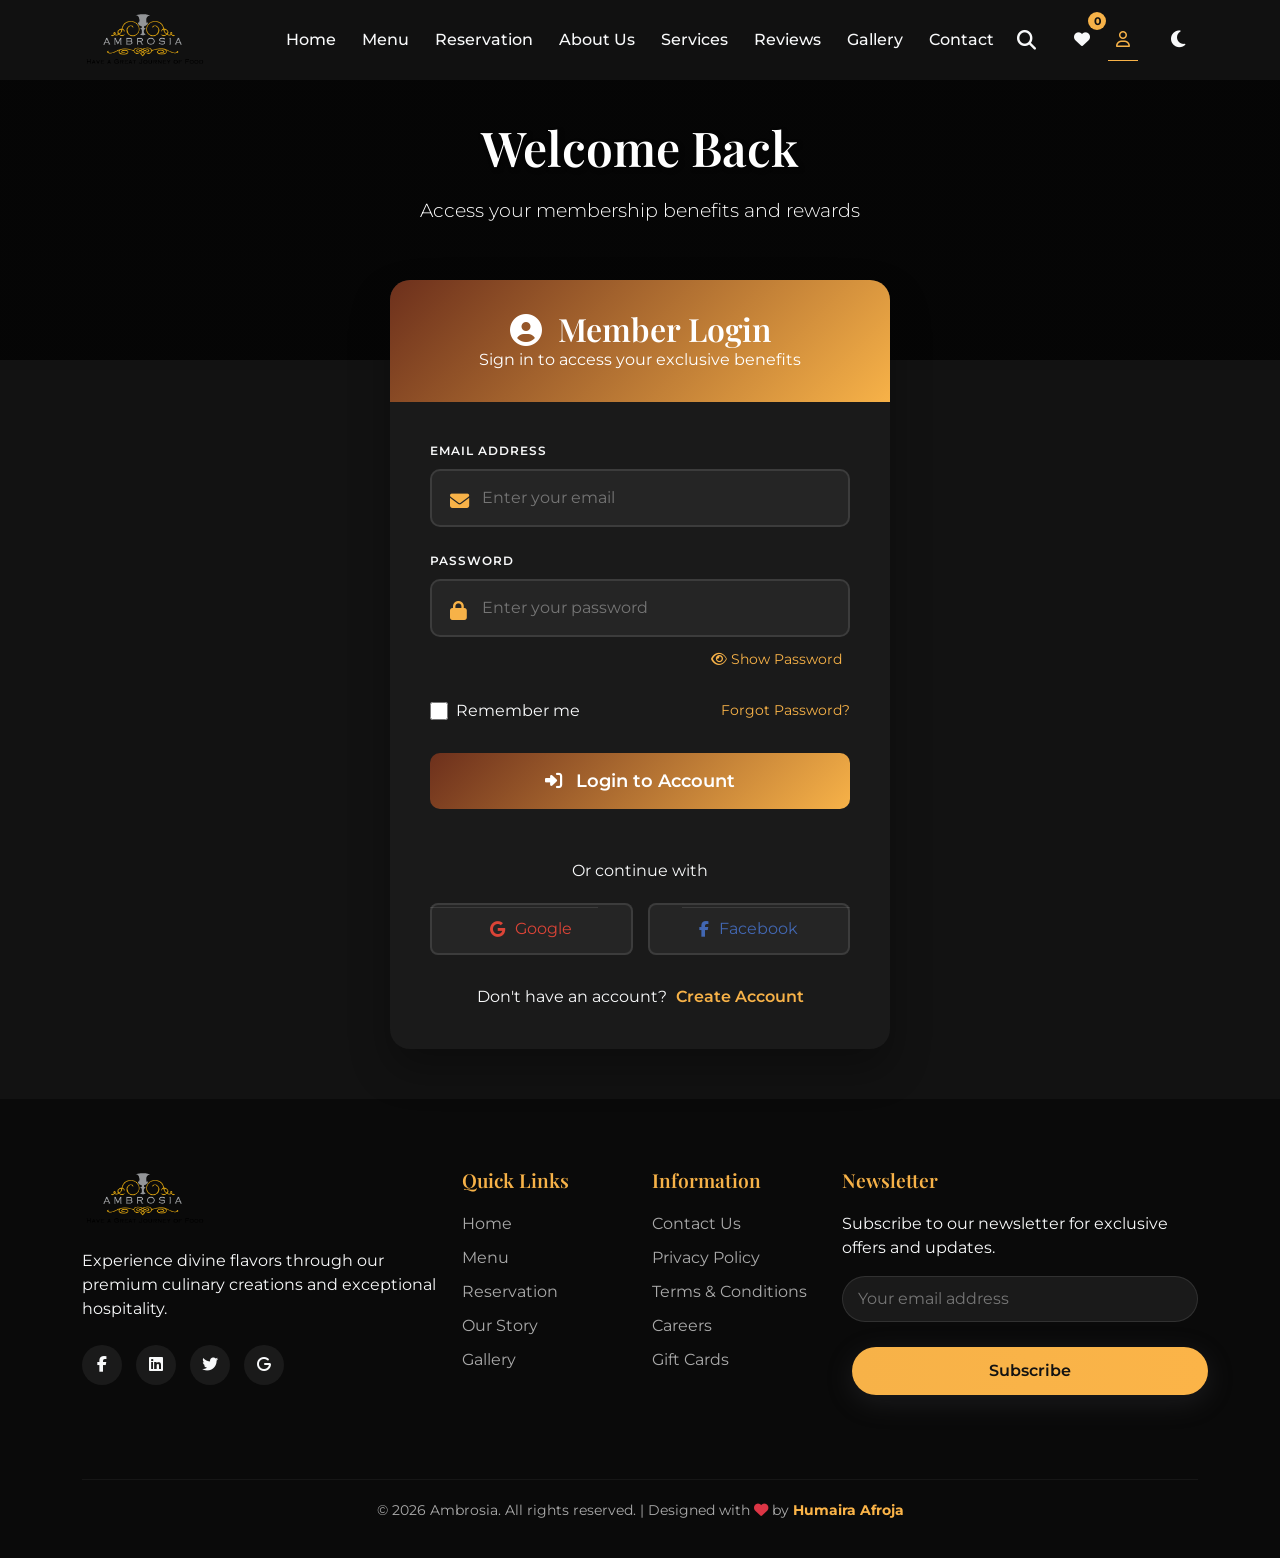
<file: log_in.html>
<!DOCTYPE html>
<html lang="en" data-theme="dark">

<head>
    <meta charset="UTF-8">
    <meta name="viewport" content="width=device-width, initial-scale=1.0">
    <title>Login | Ambrosia Restaurant</title>
    <!-- Bootstrap 5 CSS -->
    <link href="https://cdn.jsdelivr.net/npm/bootstrap@5.3.0-alpha1/dist/css/bootstrap.min.css" rel="stylesheet">
    <!-- Font Awesome -->
    <link rel="stylesheet" href="https://cdnjs.cloudflare.com/ajax/libs/font-awesome/6.4.0/css/all.min.css">
    <!-- Google Fonts -->
    <link
        href="https://fonts.googleapis.com/css2?family=Playfair+Display:wght@400;500;600;700&family=Montserrat:wght@300;400;500;600&display=swap"
        rel="stylesheet">
    <!-- Custom CSS -->
    <link rel="stylesheet" href="Assets/CSS/style.css">
    <link rel="stylesheet" href="Assets/CSS/log_in.css">
    <link rel="stylesheet" href="Assets/CSS/responsive.css">

</head>

<!----------------------------------------------------------------------------------------------------------------->
<!--                                                   HEADER                                                    -->
<header>

    <nav id="main-nav" class="navbar navbar-expand-lg navbar-dark fixed-top">
        <div class="container">
            <a class="navbar-brand" href="index.html">
                <img src="Assets/Images/Logo-white.png" class="logo-light" alt="Ambrosia Restaurant Ltd.">
                <img src="Assets/Images/Logo.png" class="logo-dark" alt="Ambrosia Restaurant Ltd.">
            </a>
            <button class="navbar-toggler" type="button" data-bs-toggle="collapse" data-bs-target="#navbarNav">
                <span class="navbar-toggler-icon"></span>
            </button>
            <div class="collapse navbar-collapse" id="navbarNav">
                <ul class="navbar-nav ms-auto">
                    <li class="nav-item">
                        <a class="nav-link" href="index.html">Home</a>
                    </li>
                    <li class="nav-item">
                        <a class="nav-link" href="menu.html">Menu</a>
                    </li>
                    <li class="nav-item">
                        <a class="nav-link" href="reservation.html">Reservation</a>
                    </li>
                    <li class="nav-item">
                        <a class="nav-link" href="about.html">About Us</a>
                    </li>
                    <li class="nav-item">
                        <a class="nav-link" href="services.html">Services</a>
                    </li>
                    <li class="nav-item">
                        <a class="nav-link" href="reviews.html">Reviews</a>
                    </li>
                    <li class="nav-item">
                        <a class="nav-link" href="gallery.html">Gallery</a>
                    </li>
                    <li class="nav-item">
                        <a class="nav-link" href="contact.html">Contact</a>
                    </li>
                    <!-- Search Icon -->
                    <li class="nav-item d-flex align-items-center">
                        <div class="nav-search-container">
                            <button class="nav-search-btn" id="nav-search-btn">
                                <i class="fas fa-search"></i>
                            </button>
                            <div class="nav-search-box" id="nav-search-box">
                                <input type="text" placeholder="Search menu, dishes..." id="global-search">
                                <button class="search-close"><i class="fas fa-times"></i></button>
                            </div>
                        </div>
                    </li>
                    <!-- Wishlist Icon -->
                    <li class="nav-item d-flex align-items-center">
                        <a href="wishlist.html" class="nav-link wishlist-icon" title="Wishlist">
                            <i class="fas fa-heart"></i>
                            <span class="wishlist-count">0</span>
                        </a>
                    </li>
                    <!-- User Icon -->
                    <li class="nav-item d-flex align-items-center">
                        <a href="log_in.html" class="nav-link active log_in-icon" title="User">
                            <i class="fa-regular fa-user"></i>
                        </a>
                    </li>
                    <!-- Theme Toggle -->
                    <li class="nav-item d-flex align-items-center">
                        <button class="theme-toggle" id="theme-toggle" title="Toggle Theme">
                            <i class="fas fa-moon"></i>
                        </button>
                    </li>
                </ul>
            </div>
        </div>
    </nav>


</header>
<!----------------------------------------------------------------------------------------------------------------->


<!--------------------------------------------------------------------------------------------------------------------------------------------------------------->
<!--           MAIN                 MAIN                 MAIN                 MAIN                 MAIN                 MAIN                 MAIN              -->


<main>


    <!-- Logout Button -->
    <button class="logout-btn" id="logoutBtn">
        <i class="fas fa-sign-out-alt"></i>
    </button>


    <!-- Toast Notification -->
    <div id="toast" class="toast-notification">
        <div class="toast-content">
            <i class="fas fa-check-circle me-2"></i>
            <span id="toast-message">Login successful!</span>
        </div>
    </div>

    <!-- Login Hero Section -->
    <section class="login-hero">
        <div class="login-hero-content">
            <h1>Welcome Back</h1>
            <p class="lead" style="font-size: 1.2rem;">Access your membership benefits and rewards</p>
        </div>
    </section>

    <!-- Login Form (Initial State) -->
    <div class="login-container" id="loginContainer">
        <div class="login-card">
            <div class="login-header">
                <h2><i class="fas fa-user-circle me-2"></i> Member Login</h2>
                <p class="mb-0">Sign in to access your exclusive benefits</p>
            </div>

            <form class="login-form" id="loginForm">
                <div class="form-group">
                    <label class="form-label">Email Address</label>
                    <i class="fas fa-envelope input-icon"></i>
                    <input type="email" class="form-input" id="loginEmail" placeholder="Enter your email" required>
                </div>

                <div class="form-group">
                    <label class="form-label">Password</label>
                    <i class="fas fa-lock input-icon"></i>
                    <input type="password" class="form-input" id="loginPassword" placeholder="Enter your password"
                        required>
                    <div class="text-end mt-2">
                        <button type="button" id="showPassword" class="btn btn-sm"
                            style="background: transparent; border: none; color: var(--secondary);">
                            <i class="far fa-eye"></i> Show Password
                        </button>
                    </div>
                </div>

                <div class="form-options">
                    <div class="remember-me">
                        <input type="checkbox" id="rememberMe">
                        <label for="rememberMe">Remember me</label>
                    </div>
                    <a href="#" class="forgot-password" id="forgotPassword">
                        Forgot Password?
                    </a>
                </div>

                <button type="submit" class="login-btn">
                    <i class="fas fa-sign-in-alt me-2"></i> Login to Account
                </button>

                <div class="social-login">
                    <div class="social-login-text">Or continue with</div>
                    <div class="social-buttons">
                        <button type="button" class="social-btn google" id="googleLogin">
                            <i class="fab fa-google"></i> Google
                        </button>
                        <button type="button" class="social-btn facebook" id="facebookLogin">
                            <i class="fab fa-facebook-f"></i> Facebook
                        </button>
                    </div>
                </div>

                <div class="signup-link">
                    Don't have an account?
                    <a href="sign_up.html" id="signupLink">Create Account</a>
                </div>
            </form>
        </div>
    </div>

    <!-- Dashboard (After Login) -->
    <div class="dashboard" id="dashboard">
        <div class="container">
            <!-- User Welcome Section -->
            <div class="user-welcome" id="userWelcome">
                <div class="user-avatar" id="userAvatar">
                    <i class="fas fa-user"></i>
                </div>
                <h2 id="userName">Welcome Back!</h2>
                <p class="mb-2">Thank you for being a valued member of Ambrosia</p>
                <div class="membership-badge" id="membershipLevel">Gold Member</div>
            </div>

            <!-- Dashboard Tabs -->
            <div class="dashboard-tabs">
                <button class="tab-btn active" data-tab="benefits">
                    <i class="fas fa-gift me-2"></i> My Benefits
                </button>
                <button class="tab-btn" data-tab="rewards">
                    <i class="fas fa-star me-2"></i> Rewards
                </button>
                <button class="tab-btn" data-tab="reservations">
                    <i class="fas fa-calendar-alt me-2"></i> Reservations
                </button>
                <button class="tab-btn" data-tab="profile">
                    <i class="fas fa-user-cog me-2"></i> Profile
                </button>
            </div>

            <!-- Tab Contents -->
            <div class="tab-contents">
                <!-- Benefits Tab -->
                <div class="tab-content active" id="benefits-tab">
                    <h3 class="mb-4">Your Membership Benefits</h3>

                    <div class="row">
                        <div class="col-lg-4 col-md-6 mb-4">
                            <div class="benefit-card">
                                <div class="benefit-icon">
                                    <i class="fas fa-percentage"></i>
                                </div>
                                <h5>Exclusive Discounts</h5>
                                <p>Enjoy 15% off on all food and beverages</p>
                                <small class="text-muted">Valid every day</small>
                            </div>
                        </div>

                        <div class="col-lg-4 col-md-6 mb-4">
                            <div class="benefit-card">
                                <div class="benefit-icon">
                                    <i class="fas fa-crown"></i>
                                </div>
                                <h5>Priority Seating</h5>
                                <p>Get priority access to the best tables</p>
                                <small class="text-muted">Book 24 hours in advance</small>
                            </div>
                        </div>

                        <div class="col-lg-4 col-md-6 mb-4">
                            <div class="benefit-card">
                                <div class="benefit-icon">
                                    <i class="fas fa-wine-glass-alt"></i>
                                </div>
                                <h5>Complimentary Wine</h5>
                                <p>Free house wine with dinner for two</p>
                                <small class="text-muted">Once per month</small>
                            </div>
                        </div>

                        <div class="col-lg-4 col-md-6 mb-4">
                            <div class="benefit-card">
                                <div class="benefit-icon">
                                    <i class="fas fa-birthday-cake"></i>
                                </div>
                                <h5>Birthday Special</h5>
                                <p>Free dessert on your birthday month</p>
                                <small class="text-muted">With valid ID</small>
                            </div>
                        </div>

                        <div class="col-lg-4 col-md-6 mb-4">
                            <div class="benefit-card">
                                <div class="benefit-icon">
                                    <i class="fas fa-clock"></i>
                                </div>
                                <h5>Early Access</h5>
                                <p>Access to new menu items before launch</p>
                                <small class="text-muted">Exclusive tastings</small>
                            </div>
                        </div>

                        <div class="col-lg-4 col-md-6 mb-4">
                            <div class="benefit-card">
                                <div class="benefit-icon">
                                    <i class="fas fa-gift"></i>
                                </div>
                                <h5>Special Gifts</h5>
                                <p>Annual anniversary gift from the chef</p>
                                <small class="text-muted">Personalized surprises</small>
                            </div>
                        </div>
                    </div>
                </div>

                <!-- Rewards Tab -->
                <div class="tab-content" id="rewards-tab">
                    <h3 class="mb-4">Your Rewards & Points</h3>

                    <div class="points-container">
                        <h4>Your Points Balance</h4>
                        <div class="points-display" id="pointsBalance">1,250</div>
                        <p>Points earned: <strong>1,250</strong> | Points to next reward: <strong>750</strong></p>

                        <div class="progress-bar-container">
                            <div class="progress-bar" style="width: 62.5%"></div>
                        </div>

                        <p class="mb-0">You're 62.5% towards your next reward!</p>
                    </div>

                    <h4 class="mt-5 mb-4">Available Rewards</h4>
                    <div class="row">
                        <div class="col-md-4 mb-4">
                            <div class="benefit-card">
                                <div class="benefit-icon">
                                    <i class="fas fa-utensils"></i>
                                </div>
                                <h5>Free Appetizer</h5>
                                <p>Redeem 500 points for any starter</p>
                                <button class="btn btn-primary-custom btn-sm mt-2">Redeem</button>
                            </div>
                        </div>

                        <div class="col-md-4 mb-4">
                            <div class="benefit-card">
                                <div class="benefit-icon">
                                    <i class="fas fa-glass-cheers"></i>
                                </div>
                                <h5>Drink Voucher</h5>
                                <p>750 points for signature cocktail</p>
                                <button class="btn btn-primary-custom btn-sm mt-2">Redeem</button>
                            </div>
                        </div>

                        <div class="col-md-4 mb-4">
                            <div class="benefit-card">
                                <div class="benefit-icon">
                                    <i class="fas fa-dinner"></i>
                                </div>
                                <h5>Main Course</h5>
                                <p>1,500 points for any main dish</p>
                                <button class="btn btn-primary-custom btn-sm mt-2">Redeem</button>
                            </div>
                        </div>
                    </div>
                </div>

                <!-- Reservations Tab -->
                <div class="tab-content" id="reservations-tab">
                    <h3 class="mb-4">Your Reservations</h3>

                    <div class="mb-4">
                        <button class="btn btn-primary-custom" id="newReservationBtn">
                            <i class="fas fa-plus me-2"></i> New Reservation
                        </button>
                    </div>

                    <div class="reservation-item">
                        <div class="d-flex justify-content-between align-items-start">
                            <div>
                                <h5>Family Dinner</h5>
                                <p class="mb-1"><i class="fas fa-calendar me-2"></i> December 15, 2024</p>
                                <p class="mb-1"><i class="fas fa-clock me-2"></i> 7:30 PM</p>
                                <p class="mb-0"><i class="fas fa-users me-2"></i> 4 guests</p>
                            </div>
                            <div>
                                <span class="reservation-status status-confirmed">Confirmed</span>
                                <div class="mt-2">
                                    <button class="btn btn-sm btn-secondary-custom me-2">Modify</button>
                                    <button class="btn btn-sm btn-danger">Cancel</button>
                                </div>
                            </div>
                        </div>
                    </div>

                    <div class="reservation-item">
                        <div class="d-flex justify-content-between align-items-start">
                            <div>
                                <h5>Birthday Celebration</h5>
                                <p class="mb-1"><i class="fas fa-calendar me-2"></i> December 28, 2024</p>
                                <p class="mb-1"><i class="fas fa-clock me-2"></i> 8:00 PM</p>
                                <p class="mb-0"><i class="fas fa-users me-2"></i> 6 guests</p>
                            </div>
                            <div>
                                <span class="reservation-status status-pending">Pending</span>
                                <div class="mt-2">
                                    <button class="btn btn-sm btn-secondary-custom me-2">Modify</button>
                                    <button class="btn btn-sm btn-danger">Cancel</button>
                                </div>
                            </div>
                        </div>
                    </div>

                    <div class="reservation-item">
                        <div class="d-flex justify-content-between align-items-start">
                            <div>
                                <h5>Business Meeting</h5>
                                <p class="mb-1"><i class="fas fa-calendar me-2"></i> November 20, 2024</p>
                                <p class="mb-1"><i class="fas fa-clock me-2"></i> 6:00 PM</p>
                                <p class="mb-0"><i class="fas fa-users me-2"></i> 3 guests</p>
                            </div>
                            <div>
                                <span class="reservation-status status-cancelled">Cancelled</span>
                            </div>
                        </div>
                    </div>
                </div>

                <!-- Profile Tab -->
                <div class="tab-content" id="profile-tab">
                    <h3 class="mb-4">Your Profile</h3>

                    <div class="row">
                        <div class="col-lg-6 mb-4">
                            <div class="benefit-card">
                                <h5 class="mb-3">Personal Information</h5>
                                <div class="mb-3">
                                    <label class="form-label">Full Name</label>
                                    <input type="text" class="form-input" value="John Doe" id="profileName">
                                </div>
                                <div class="mb-3">
                                    <label class="form-label">Email Address</label>
                                    <input type="email" class="form-input" value="john@example.com" id="profileEmail">
                                </div>
                                <div class="mb-3">
                                    <label class="form-label">Phone Number</label>
                                    <input type="tel" class="form-input" value="+880 1234 567890" id="profilePhone">
                                </div>
                                <button class="btn btn-primary-custom" id="updateProfileBtn">
                                    <i class="fas fa-save me-2"></i> Update Profile
                                </button>
                            </div>
                        </div>

                        <div class="col-lg-6 mb-4">
                            <div class="benefit-card">
                                <h5 class="mb-3">Account Settings</h5>
                                <div class="mb-3">
                                    <label class="form-label">Change Password</label>
                                    <input type="password" class="form-input" placeholder="Current password">
                                </div>
                                <div class="mb-3">
                                    <input type="password" class="form-input" placeholder="New password">
                                </div>
                                <div class="mb-3">
                                    <input type="password" class="form-input" placeholder="Confirm new password">
                                </div>
                                <button class="btn btn-secondary-custom">
                                    <i class="fas fa-key me-2"></i> Change Password
                                </button>
                            </div>

                            <div class="benefit-card mt-4">
                                <h5 class="mb-3">Membership Details</h5>
                                <p><strong>Member Since:</strong> January 15, 2023</p>
                                <p><strong>Membership Tier:</strong> Gold</p>
                                <p><strong>Next Tier:</strong> Platinum (2,000 points needed)</p>
                                <button class="btn btn-primary-custom mt-2" id="upgradeMembershipBtn">
                                    <i class="fas fa-crown me-2"></i> Upgrade to Platinum
                                </button>
                            </div>
                        </div>
                    </div>
                </div>
            </div>
        </div>
    </div>

    <!-- Forgot Password Modal -->
    <div class="modal fade" id="forgotPasswordModal" tabindex="-1">
        <div class="modal-dialog modal-dialog-centered">
            <div class="modal-content">
                <div class="modal-header border-0">
                    <h5 class="modal-title">Reset Password</h5>
                    <button type="button" class="btn-close" data-bs-dismiss="modal"></button>
                </div>
                <div class="modal-body">
                    <p>Enter your email address and we'll send you a link to reset your password.</p>
                    <div class="form-group mt-3">
                        <label class="form-label">Email Address</label>
                        <input type="email" class="form-input" id="resetEmail" placeholder="Enter your email"
                            style="padding-left: 20px;">
                    </div>
                </div>
                <div class="modal-footer border-0">
                    <button type="button" class="btn btn-secondary-custom" data-bs-dismiss="modal">Cancel</button>
                    <button type="button" class="btn btn-primary-custom" id="sendResetLink">
                        <i class="fas fa-paper-plane me-2"></i> Send Reset Link
                    </button>
                </div>
            </div>
        </div>
    </div>

</main>


<!--------------------------------------------------------------------------------------------------------------------------------------------------------------->


<!---------------------------------------------------------------------------------------------------------------->
<!--                                                  FOOTER                                                    -->
<footer class="footer">

    <div class="container">
        <div class="row">
            <div class="col-lg-4 mb-4">
                <div class="footer-logo">
                    <a href="index.html">
                        <img src="Assets/Images/Logo-white.png" class="logo-light" alt="Ambrosia Restaurant Ltd.">
                        <img src="Assets/Images/Logo.png" class="logo-dark" alt="Ambrosia Restaurant Ltd.">
                    </a>
                </div>
                <p class="mb-4">Experience divine flavors through our premium culinary creations and exceptional
                    hospitality.</p>
                <div class="social-icons">
                    <a href="https://www.facebook.com/ambrosiactgbd"><i class="fab fa-facebook-f"></i></a>
                    <a href="#"><i class="fab fa-linkedin"></i></a>
                    <a href="#"><i class="fab fa-twitter"></i></a>
                    <a href="#"><i class="fa-solid fa-g"></i></i></a>
                </div>
            </div>

            <div class="col-lg-2 col-md-6 mb-4">
                <div class="footer-links">
                    <h5>Quick Links</h5>
                    <ul>
                        <li><a href="#hero">Home</a></li>
                        <li><a href="#menu">Menu</a></li>
                        <li><a href="#reservation">Reservation</a></li>
                        <li><a href="#about">Our Story</a></li>
                        <li><a href="#gallery">Gallery</a></li>
                    </ul>
                </div>
            </div>

            <div class="col-lg-2 col-md-6 mb-4">
                <div class="footer-links">
                    <h5>Information</h5>
                    <ul>
                        <li><a href="contact.html">Contact Us</a></li>
                        <li><a href="privacy-policy.html">Privacy Policy</a></li>
                        <li><a href="terms-conditions.html">Terms & Conditions</a></li>
                        <li><a href="careers.html">Careers</a></li>
                        <li><a href="quote.html">Gift Cards</a></li>
                    </ul>
                </div>
            </div>

            <div class="col-lg-4 mb-4">
                <div class="footer-links">
                    <h5>Newsletter</h5>
                    <p class="mb-3">Subscribe to our newsletter for exclusive offers and updates.</p>
                    <div class="newsletter">
                        <input type="email" placeholder="Your email address">
                        <button class="btn btn-primary-custom w-100">Subscribe</button>
                    </div>
                </div>
            </div>
        </div>

        <div class="copyright">
            <p>&copy; 2026 Ambrosia. All rights reserved. | Designed with <i class="fas fa-heart text-danger"></i>
                by <a target="_blank" href="https://www.linkedin.com/in/humairaafroja/">Humaira Afroja</a></p>
        </div>
    </div>

</footer>
<!---------------------------------------------------------------------------------------------------------------->


<!-- Bootstrap & jQuery JS -->
<script src="https://code.jquery.com/jquery-3.6.0.min.js"></script>
<script src="https://cdn.jsdelivr.net/npm/bootstrap@5.3.0-alpha1/dist/js/bootstrap.bundle.min.js"></script>
<!-- Custom JS -->
<script src="Assets/JS/common.js"></script>
<script src="Assets/JS/main.js"></script>
<script src="Assets/JS/log_in.js"></script>
</body>

</html>
</file>
<file: Assets/CSS/style.css>
/**************************
 * COMMON CSS STARTS HERE *
 **************************/

:root {
    --primary: #6D301C;
    --secondary: #F7B248;
    --accent: #fbb448;
    --dark: #121212;
    --dark-light: #1a1a1a;
    --light: #f8f9fa;
    --gray: #6c757d;
    --white: #ffffff;
    --light-bg: #f9f9f9;
    --light-card: #ffffff;
    --light-text: #333333;
    --light-border: #e0e0e0;
    /* Dark Mode Colors (Default) */
    --text-dark: #333333;
    --text-light: #f8f9fa;
    --gray-light: #e9ecef;
    --border-dark: rgba(255, 255, 255, 0.1);
    --border-light: rgba(0, 0, 0, 0.1);
    --shadow-dark: rgba(0, 0, 0, 0.3);
    --shadow-light: rgba(0, 0, 0, 0.1);
    --card-bg-dark: rgba(255, 255, 255, 0.05);
    --card-bg-light: rgba(0, 0, 0, 0.05);
}

/* Light Mode Colors */
body.light-mode {
    --dark: #ffffff;
    --dark-light: #f8f9fa;
    --light: #121212;
    --primary: #6D301C;
    --secondary: #F7B248;
    --accent: #fbb448;
    --text-dark: #f8f9fa;
    --text-light: #333333;
    --gray: #adb5bd;
    --gray-light: #495057;
    --border-dark: rgba(0, 0, 0, 0.1);
    --border-light: rgba(0, 0, 0, 0.2);
    --shadow-dark: rgba(0, 0, 0, 0.1);
    --shadow-light: rgba(0, 0, 0, 0.05);
    --card-bg-dark: rgba(0, 0, 0, 0.05);
    --card-bg-light: rgba(0, 0, 0, 0.02);
}

* {
    margin: 0;
    padding: 0;
    box-sizing: border-box;
}

body {
    font-family: 'Montserrat', sans-serif;
    background-color: var(--dark);
    color: var(--light);
    overflow-x: hidden;
    transition: background-color 0.3s ease, color 0.3s ease;
}

body.light-mode {
    background-color: var(--white);
    color: var(--light-text);
}

h1,
h2,
h3,
h4,
h5,
h6,
span,
address,
ul,
li,
a {
    margin: 0;
    padding: 0;
    box-sizing: border-box;
}

h1,
h2,
h3,
h4,
h5,
h6 {
    font-family: 'Playfair Display', serif;
    font-weight: 600;
}

ul,
li {
    list-style: none;
}

a {
    text-decoration: none;
}

body.light-mode h1,
body.light-mode h2,
body.light-mode h3,
body.light-mode h4,
body.light-mode h5,
body.light-mode h6 {
    color: var(--accent);
}



/* Custom Cursor */
.cursor-dot {
    width: 8px;
    height: 8px;
    background-color: var(--secondary);
    border-radius: 50%;
    position: fixed;
    pointer-events: none;
    z-index: 9999;
    transform: translate(-50%, -50%);
    transition: width 0.2s, height 0.2s;
}

.cursor-outline {
    width: 40px;
    height: 40px;
    border: 2px solid var(--secondary);
    border-radius: 50%;
    position: fixed;
    pointer-events: none;
    z-index: 9998;
    transform: translate(-50%, -50%);
    transition: all 0.2s ease-out;
}

/* Buttons */
.btn-primary-custom {
    background: linear-gradient(to right, var(--secondary), var(--accent));
    border: none;
    color: var(--dark);
    padding: 12px 30px;
    border-radius: 30px;
    font-weight: 600;
    transition: all 0.3s;
    margin: 10px;
    cursor: none;
    box-shadow: rgba(100, 100, 111, 0.2) 0px 7px 29px 0px;
}

.btn-primary-custom:hover {
    background: linear-gradient(to right, var(--accent), var(--primary));
    transform: translateY(-3px);
    box-shadow: 0 10px 20px rgba(0, 0, 0, 0.3);
    color: white;
    transform: translateY(-5px);
    transition: 0.33s;
}

.btn-secondary-custom {
    background: transparent;
    border: 2px solid var(--secondary);
    color: var(--secondary);
    padding: 10px 28px;
    border-radius: 30px;
    font-weight: 600;
    transition: all 0.3s;
    margin: 10px;
    cursor: none;
}

.btn-secondary-custom:hover {
    background: var(--primary);
    color: white;
    transform: translateY(-5px);
    transition: 0.33s;
}



/* Preloader */
#preloader {
    position: fixed;
    top: 0;
    left: 0;
    width: 100%;
    height: 100%;
    background-color: var(--dark);
    display: flex;
    justify-content: center;
    align-items: center;
    z-index: 10000;
    transition: opacity 0.5s, visibility 0.5s;
}

body.light-mode #preloader {
    background-color: var(--white);
}

#preloader.hidden {
    opacity: 0;
    visibility: hidden;
}

.loader {
    width: 60px;
    height: 60px;
    border: 4px solid rgba(247, 180, 72, 0.3);
    border-top: 4px solid var(--secondary);
    border-radius: 50%;
    animation: spin 1s linear infinite;
}

@keyframes spin {
    0% {
        transform: rotate(0deg);
    }

    100% {
        transform: rotate(360deg);
    }
}



/* Custom Scrollbar */
::-webkit-scrollbar {
    width: 10px;
}

::-webkit-scrollbar-track {
    background: var(--dark-light);
}

body.light-mode ::-webkit-scrollbar-track {
    background: #f1f1f1;
}

::-webkit-scrollbar-thumb {
    background: linear-gradient(to bottom, var(--primary), var(--secondary));
    border-radius: 5px;
}

::-webkit-scrollbar-thumb:hover {
    background: linear-gradient(to bottom, var(--secondary), var(--primary));
}



/* Progress Bar */
#scroll-progress {
    position: fixed;
    top: 0;
    left: 0;
    width: 0%;
    height: 4px;
    background: linear-gradient(to right, var(--primary), var(--secondary), var(--accent));
    z-index: 10000;
    transition: width 0.1s;
}


/* Theme Toggle Button */
.theme-toggle {
    background: transparent;
    border: none;
    color: var(--light);
    font-size: 1.2rem;
    cursor: pointer;
    transition: all 0.3s;
    margin-left: 15px;
    display: flex;
    align-items: center;
    justify-content: center;
    height: 40px;
    width: 40px;
    border-radius: 50%;
}

.theme-toggle:hover {
    background-color: rgba(255, 255, 255, 0.1);
    color: var(--secondary);
    transform: rotate(30deg);
}

body.light-mode .theme-toggle {
    color: var(--light-text);
}



/* Floating Reserve Now Button */
#floating-reserve {
    position: fixed;
    bottom: 100px;
    right: 30px;
    background: linear-gradient(135deg, var(--primary), var(--secondary));
    color: white;
    border: none;
    border-radius: 30px;
    padding: 12px 25px;
    font-weight: 600;
    box-shadow: 0 5px 15px rgba(0, 0, 0, 0.3);
    z-index: 999;
    display: flex;
    align-items: center;
    cursor: none;
    transition: all 0.3s;
}

#floating-reserve:hover {
    transform: translateY(-5px);
    box-shadow: 0 10px 20px rgba(0, 0, 0, 0.4);
}



/* Toast Notification */
.toast-notification {
    position: fixed;
    top: 100px;
    right: 20px;
    background: var(--dark-light);
    color: var(--light);
    padding: 15px 20px;
    border-radius: 8px;
    box-shadow: 0 5px 15px rgba(0, 0, 0, 0.3);
    z-index: 10000;
    display: none;
    max-width: 300px;
    border-left: 4px solid var(--secondary);
    transform: translateX(400px);
    transition: transform 0.5s;
}

body.light-mode .toast-notification {
    background: var(--white);
    color: var(--light-text);
    box-shadow: 0 5px 15px rgba(0, 0, 0, 0.1);
    border: 1px solid var(--light-border);
}

.toast-notification.show {
    display: block;
    transform: translateX(0);
}

.toast-notification.success {
    border-left-color: #28a745;
}

.toast-notification.error {
    border-left-color: #dc3545;
}



/* Scroll to top button  */
#scroll-top {
    position: fixed;
    bottom: 30px;
    right: 30px;
    width: 50px;
    height: 50px;
    background-color: var(--secondary);
    color: var(--dark);
    border-radius: 50%;
    display: flex;
    align-items: center;
    justify-content: center;
    font-size: 1.5rem;
    cursor: none;
    opacity: 0;
    visibility: hidden;
    transition: all 0.3s;
    z-index: 999;
}

#scroll-top.active {
    opacity: 1;
    visibility: visible;
}

#scroll-top:hover {
    background-color: var(--accent);
    transform: translateY(-5px);
}



/* Floating WhatsApp button */
#whatsapp-float {
    position: fixed;
    bottom: 30px;
    left: 30px;
    width: 60px;
    height: 60px;
    background-color: #25D366;
    color: white;
    border-radius: 50%;
    display: flex;
    align-items: center;
    justify-content: center;
    font-size: 1.8rem;
    cursor: none;
    z-index: 999;
    box-shadow: 0 5px 15px rgba(0, 0, 0, 0.3);
    transition: all 0.3s;
}

#whatsapp-float:hover {
    transform: scale(1.1);
}


/* Navbar Search */
.nav-search-container {
    position: relative;
    margin-right: 15px;
}

.nav-search-btn {
    background: transparent;
    border: none;
    color: var(--light);
    font-size: 1.2rem;
    cursor: none;
    padding: 5px 10px;
}

body.light-mode .nav-search-btn {
    color: var(--light-text);
}

.nav-search-box {
    position: absolute;
    top: 100%;
    right: 0;
    width: 300px;
    background: var(--dark-light);
    border-radius: 8px;
    padding: 15px;
    box-shadow: 0 10px 30px rgba(0, 0, 0, 0.3);
    display: none;
    z-index: 1000;
}

.nav-search-box.show {
    display: block;
    animation: slideDown 0.3s ease;
}

@keyframes slideDown {
    from {
        opacity: 0;
        transform: translateY(-10px);
    }

    to {
        opacity: 1;
        transform: translateY(0);
    }
}

.nav-search-box input {
    width: 100%;
    padding: 10px 15px;
    border-radius: 5px;
    border: 1px solid rgba(255, 255, 255, 0.2);
    background: rgba(255, 255, 255, 0.1);
    color: var(--light);
    font-size: 0.9rem;
}

body.light-mode .nav-search-box input {
    border: 1ps solid var(--dark-light);
}

.search-close {
    position: absolute;
    top: 0;
    right: 3px;
    background-color: transparent;
    border: none;
    color: var(--light);
}



/* Wishlist Icon */
.wishlist-icon {
    position: relative;
    margin-right: 15px;
}

.wishlist-count {
    position: absolute;
    top: -8px;
    right: -8px;
    background: var(--secondary);
    color: var(--dark);
    font-size: 0.7rem;
    width: 18px;
    height: 18px;
    border-radius: 50%;
    display: flex;
    align-items: center;
    justify-content: center;
    font-weight: bold;
}



/* Sticky Navigation */
#main-nav {
    background-color: rgba(18, 18, 18, 0.95);
    backdrop-filter: blur(10px);
    transition: all 0.3s ease;
    z-index: 1000;
    padding: 5px 0;
}

body.light-mode #main-nav {
    background-color: rgba(255, 255, 255, 0.95);
    box-shadow: 0 2px 10px rgba(0, 0, 0, 0.1);
}

#main-nav.scrolled {
    padding-top: 10px;
    padding-bottom: 10px;
    box-shadow: 0 5px 20px rgba(0, 0, 0, 0.3);
}

body.light-mode #main-nav.scrolled {
    box-shadow: 0 5px 20px rgba(0, 0, 0, 0.1);
}

.navbar-brand {
    font-family: 'Playfair Display', serif;
    font-size: 1.8rem;
    color: var(--secondary) !important;
    font-weight: 700;
}

.nav-link {
    color: var(--light) !important;
    font-weight: 500;
    margin: 0 5px;
    position: relative;
    transition: color 0.3s;
}

body.light-mode .nav-link {
    color: var(--primary) !important;
}

.nav-link:hover {
    color: var(--secondary) !important;
}

.nav-link::after {
    content: '';
    position: absolute;
    bottom: 0;
    left: 0;
    width: 0;
    height: 2px;
    background-color: var(--secondary);
    transition: width 0.3s;
}

.nav-link:hover::after {
    width: 100%;
}

.nav-link.active {
    color: var(--secondary) !important;
    border-bottom: 1px solid var(--secondary);
}



/* Default: Dark Mode */
.logo-dark {
    display: none;
    height: 60px;
}

.logo-light {
    display: block;
    height: 60px;
}


/* Light Mode */
body.light-mode .logo-dark {
    display: block;
}

body.light-mode .logo-light {
    display: none;
}


/************************
 * COMMON CSS ENDS HERE *
 ************************/


/************************
 * HERO CSS STARTS HERE *
 ************************/


#hero {
    height: 100vh;
    position: relative;
    overflow: hidden;
    display: flex;
    align-items: center;
    justify-content: center;
    background:
        linear-gradient(rgba(0, 0, 0, 0.65),
            rgba(0, 0, 0, 0.65)),
        url("../Images/img_bg_2.jpg");

    background-size: cover;
    background-position: center;
}

.hero-video {
    position: absolute;
    top: 0;
    left: 0;
    width: 100%;
    height: 100%;
    object-fit: cover;
    z-index: -2;
}

.hero-overlay {
    position: absolute;
    top: 0;
    left: 0;
    width: 100%;
    height: 100%;
    background: linear-gradient(rgba(0, 0, 0, 0.7), rgba(0, 0, 0, 0.5));
    z-index: -1;
}

body.light-mode .hero-overlay {
    background: linear-gradient(rgba(0, 0, 0, 0.5), rgba(0, 0, 0, 0.3));
}

.hero-content {
    text-align: center;
    z-index: 1;
    padding: 0 20px;
    width: 100%;
    max-width: 1200px;
    margin: 0 auto;
}

.tagline {
    font-size: clamp(2rem, 5vw, 3.5rem);
    margin-bottom: 1.5rem;
    font-weight: 700;
    color: var(--light);
    text-shadow: 2px 2px 10px rgba(0, 0, 0, 0.8);
    line-height: 1.2;
    padding: 0 10px;
}

body.light-mode .tagline {
    color: var(--white);
}

.tagline span {
    color: var(--secondary);
    position: relative;
    display: inline-block;
}

.tagline span::after {
    content: '';
    position: absolute;
    bottom: -5px;
    left: 0;
    width: 100%;
    height: 3px;
    background-color: var(--secondary);
    transform: scaleX(0);
    transform-origin: right;
    transition: transform 1s ease;
}

.tagline span.animate::after {
    transform: scaleX(1);
    transform-origin: left;
}

.hero-buttons {
    display: flex;
    flex-wrap: wrap;
    justify-content: center;
    gap: 15px;
    margin-top: 2rem;
}

.hero-content .lead {
    font-size: clamp(1rem, 2.5vw, 1.3rem);
    margin-bottom: 2rem;
    padding: 0 10px;
    line-height: 1.5;
}

body.light-mode .hero-content .lead {
    color: white;
}



/* Floating Highlights */
.floating-highlight {
    position: absolute;
    background: rgba(0, 0, 0, 0.7);
    backdrop-filter: blur(10px);
    color: white;
    padding: 10px 20px;
    border-radius: 30px;
    display: flex;
    align-items: center;
    font-weight: 500;
    box-shadow: 0 5px 15px rgba(0, 0, 0, 0.3);
    z-index: 10;
    animation: float 6s ease-in-out infinite;
    white-space: nowrap;
}

body.light-mode .floating-highlight {
    background: rgba(255, 255, 255, 0.9);
    color: var(--light-text);
    box-shadow: 0 5px 15px rgba(0, 0, 0, 0.2);
}

@keyframes float {

    0%,
    100% {
        transform: translateY(0);
    }

    50% {
        transform: translateY(-10px);
    }
}

.highlight-1 {
    top: 20%;
    left: 5%;
    animation-delay: 0s;
}

.highlight-2 {
    top: 30%;
    right: 5%;
    animation-delay: 3s;
}

.highlight-3 {
    bottom: 20%;
    left: 50%;
    transform: translateX(-50%);
    animation-delay: 1.5s;
}



/* Hero Enhancements */
/* .chef-special-badge {
    position: absolute;
    top: 50%;
    left: -6%;
    transform: rotate(270deg);
    background: linear-gradient(135deg, var(--primary), var(--secondary));
    color: white;
    padding: 10px 20px;
    border-radius: 30px;
    font-weight: 600;
    box-shadow: 0 5px 15px rgba(0, 0, 0, 0.3);
    z-index: 10;
    animation: pulse 2s infinite;
} */

/* @keyframes pulse {

    0%,
    100% {
        transform: scale(1);
    }

    50% {
        transform: scale(1.05);
    }
} */

.social-proof {
    position: absolute;
    top: 15%;
    right: 2%;
    background: rgba(0, 0, 0, 0.7);
    backdrop-filter: blur(10px);
    padding: 10px 20px;
    border-radius: 30px;
    display: flex;
    align-items: center;
    gap: 10px;
    z-index: 10;
}

.rating-badge {
    background: var(--secondary);
    color: var(--dark);
    padding: 5px 10px;
    border-radius: 20px;
    font-weight: bold;
}

.rating-text {
    font-size: 0.9rem;
}

body.light-mode .social-proof {
    background: rgba(255, 255, 255, 0.9);
    color: var(--light-text);
    box-shadow: 0 5px 15px rgba(0, 0, 0, 0.2);
    font-weight: bold;
}

.hero-glow {
    position: absolute;
    top: 50%;
    left: 50%;
    transform: translate(-50%, -50%);
    width: 80%;
    height: 80%;
    background: radial-gradient(circle, rgba(247, 178, 72, 0.1) 0%, rgba(109, 48, 28, 0.05) 50%, transparent 70%);
    filter: blur(40px);
    z-index: 0;
    animation: glowPulse 4s infinite alternate;
}

@keyframes glowPulse {
    from {
        opacity: 0.5;
    }

    to {
        opacity: 0.8;
    }
}



/* Video Toggle Button */
.video-toggle {
    position: absolute;
    bottom: 20px;
    right: 20px;
    background: rgba(0, 0, 0, 0.7);
    color: white;
    border: none;
    border-radius: 30px;
    padding: 8px 15px;
    font-size: 0.9rem;
    display: flex;
    align-items: center;
    z-index: 10;
    cursor: pointer;
    transition: all 0.3s;
}

.video-toggle:hover {
    background: rgba(0, 0, 0, 0.9);
}



/* Opening Status */
/* .opening-status {
    position: absolute;
    top: 20px;
    right: 20px;
    background: rgba(0, 0, 0, 0.7);
    color: white;
    padding: 8px 15px;
    border-radius: 30px;
    font-size: 0.9rem;
    z-index: 10;
    white-space: nowrap;
} */

body.light-mode .opening-status {
    background: rgba(255, 255, 255, 0.9);
    color: var(--light-text);
}

.status-open {
    color: #4CAF50;
    font-weight: 600;
}

.status-closed {
    color: #f44336;
    font-weight: 600;
}


/**********************
 * HERO CSS ENDS HERE *
 **********************/




/***************************
 * SECTION CSS STARTS HERE *
 ***************************/


.section-title {
    text-align: center;
    margin-bottom: 50px;
    position: relative;
}

.section-title h2 {
    font-size: 2.5rem;
    color: var(--secondary);
    display: inline-block;
    padding-bottom: 15px;
}

.section-title h2::after {
    content: '';
    position: absolute;
    bottom: 0;
    left: 50%;
    transform: translateX(-50%);
    width: 100px;
    height: 3px;
    background: linear-gradient(to right, var(--primary), var(--secondary));
}


/*************************
 * SECTION CSS ENDS HERE *
 *************************/




/************************
 * MENU CSS STARTS HERE *
 ************************/

.menu-filter {
    display: flex;
    justify-content: center;
    flex-wrap: wrap;
    margin-bottom: 30px;
}

.filter-btn {
    background: transparent;
    border: 1px solid var(--secondary);
    color: var(--secondary);
    padding: 8px 20px;
    border-radius: 30px;
    margin: 5px;
    transition: all 0.3s;
    cursor: none;
}

body.light-mode .filter-btn {
    border-color: var(--primary);
    color: var(--primary);
}

.filter-btn.active,
.filter-btn:hover {
    background-color: var(--secondary);
    color: var(--dark);
}

body.light-mode .filter-btn.active,
body.light-mode .filter-btn:hover {
    background-color: var(--primary);
    color: var(--white);
}

.menu-search {
    max-width: 400px;
    margin: 0 auto 30px;
}

.search-input {
    width: 100%;
    padding: 12px 20px;
    border-radius: 30px;
    border: 1px solid rgba(255, 255, 255, 0.2);
    background: rgba(255, 255, 255, 0.1);
    color: var(--light);
    font-size: 1rem;
}

body.light-mode .search-input {
    border: 1px solid var(--light-border);
    background: var(--white);
    color: var(--light-text);
}

/* Menu Card */
.menu-card {
    position: relative;
    background-color: var(--dark-light);
    border-radius: 10px;
    overflow: hidden;
    margin-bottom: 30px;
    transition: all 0.4s;
    border: 1px solid rgba(255, 255, 255, 0.05);
    position: relative;
    height: 100%;
    display: flex;
    flex-direction: column;
    gap: 10px;
}

body.light-mode .menu-card {
    background-color: var(--light-card);
    border: 1px solid var(--light-border);
    box-shadow: 0 5px 15px rgba(0, 0, 0, 0.05);
}

.menu-card:hover {
    transform: translateY(-10px);
    box-shadow: 0 15px 30px rgba(0, 0, 0, 0.3);
    border-color: var(--secondary);
}

body.light-mode .menu-card:hover {
    box-shadow: 0 15px 30px rgba(0, 0, 0, 0.1);
}

.menu-img-container {
    height: 200px;
    overflow: hidden;
}

.menu-img {
    width: 100%;
    height: 100%;
    object-fit: cover;
    transition: transform 0.5s;
}

.menu-card:hover .menu-img {
    transform: scale(1.05);
}

.menu-content {
    padding: 20px;
    flex-grow: 1;
    display: flex;
    flex-direction: column;
}

.menu-title {
    display: flex;
    justify-content: space-between;
    margin-bottom: 10px;
}

.menu-title h4 {
    color: var(--secondary);
    font-size: 1.2rem;
}

body.light-mode .menu-title h4 {
    color: var(--primary);
}

.price {
    font-weight: 700;
    color: var(--accent);
    font-size: 1.2rem;
}

.chef-ribbon-content {
    position: absolute;
    bottom: 27px;
    right: -35px;
    transform: rotate(-45deg);
    text-align: center;
    width: 165px;
    background-color: var(--primary);
    color: white;
    padding: 3px 10px;
    /* border-radius: 20px; */
    font-size: 0.8rem;
    display: inline-block;
    margin-bottom: 10px;
    align-self: flex-start;
    z-index: 3;
}

/* Menu Card Icons */
.menu-card-icons {
    position: absolute;
    top: 15px;
    right: 15px;
    display: flex;
    flex-direction: column;
    gap: 10px;
    z-index: 2;
}

.fav-icon,
.spice-icon {
    width: 35px;
    height: 35px;
    border-radius: 50%;
    background: rgba(0, 0, 0, 0.6);
    display: flex;
    align-items: center;
    justify-content: center;
    color: white;
    cursor: none;
    transition: all 0.3s;
    font-size: 1.2rem;
}

.fav-icon:hover,
.spice-icon:hover {
    background: rgba(0, 0, 0, 0.8);
    transform: scale(1.1);
}

.fav-icon.active {
    color: #ff4757;
}

/* Spice Level Indicator */
.spice-level {
    display: flex;
    gap: 2px;
    margin-top: 10px;
}

.spice-dot {
    width: 10px;
    height: 10px;
    border-radius: 50%;
    background-color: rgba(255, 255, 255, 0.2);
}

body.light-mode .spice-dot {
    background-color: var(--gray);
}

.spice-dot.active {
    background-color: #ff6b6b;
}

/* Sweet Level Indicator */
.sweet-level {
    display: flex;
    gap: 2px;
    margin-top: 10px;
    align-items: center;
}

.sweet-dot {
    width: 10px;
    height: 10px;
    border-radius: 50%;
    background-color: rgba(255, 255, 255, 0.2);
}

body.light-mode .sweet-dot {
    background-color: var(--gray);
}

.sweet-dot.active {
    background-color: #FF6B8B;
    /* Pink color for sweet */
}

/* Sweet Icon */
.sweet-icon {
    width: 35px;
    height: 35px;
    border-radius: 50%;
    background: rgba(0, 0, 0, 0.6);
    display: flex;
    align-items: center;
    justify-content: center;
    color: #FF6B8B;
    cursor: none;
    transition: all 0.3s;
    font-size: 1.2rem;
}

.sweet-icon:hover {
    background: rgba(0, 0, 0, 0.8);
    transform: scale(1.1);
}

/* Level Indicators Container */
.level-indicators {
    margin-top: 15px;
    display: flex;
    flex-direction: column;
    gap: 8px;
}

.level-indicator-row {
    display: flex;
    align-items: center;
    gap: 8px;
}

.level-label {
    font-size: 0.8rem;
    color: var(--gray);
    min-width: 60px;
}

body.light-mode .level-label {
    color: var(--light-text);
}

/* Menu Card Icons Update */
.menu-card-icons {
    position: absolute;
    top: 15px;
    right: 15px;
    display: flex;
    flex-direction: column;
    gap: 10px;
    z-index: 2;
}

/* Enhanced Filter Button for Sweet */
.filter-btn[data-filter="sweet"] {
    position: relative;
}

.filter-btn[data-filter="sweet"]::after {
    content: '🍰';
    margin-left: 5px;
}

/* Sweet Tooltip */
.sweet-tooltip {
    position: absolute;
    bottom: 100%;
    right: 0;
    background: var(--dark-light);
    color: var(--light);
    padding: 8px 12px;
    border-radius: 6px;
    width: 150px;
    font-size: 0.75rem;
    box-shadow: 0 4px 12px rgba(0, 0, 0, 0.2);
    opacity: 0;
    visibility: hidden;
    transition: all 0.3s;
    z-index: 10;
    text-align: center;
    border-left: 3px solid #FF6B8B;
}

body.light-mode .sweet-tooltip {
    background: var(--white);
    color: var(--light-text);
    border: 1px solid var(--light-border);
}

.sweet-icon:hover+.sweet-tooltip {
    opacity: 1;
    visibility: visible;
}

/* Combined Level Display */
.combined-level {
    display: flex;
    gap: 15px;
    margin-top: 10px;
}

.level-container {
    display: flex;
    align-items: center;
    gap: 5px;
}

.level-name {
    font-size: 0.8rem;
    color: var(--gray);
    margin-right: 5px;
}

.level-value {
    font-size: 0.8rem;
    font-weight: 600;
    color: var(--light);
}

body.light-mode .level-value {
    color: var(--light-text);
}

.level-value.spicy {
    color: #FF6B6B;
}

.level-value.sweet {
    color: #FF6B8B;
}

/* Menu Filter for Sweet */
.filter-btn[data-filter="sweet-filter"] {
    position: relative;
    overflow: hidden;
}

.filter-btn[data-filter="sweet-filter"]::before {
    content: '🍭';
    margin-right: 5px;
}


/* Chef Tooltip */
.chef-tooltip {
    position: absolute;
    bottom: 100%;
    left: 0;
    background: var(--dark-light);
    color: var(--light);
    padding: 10px;
    border-radius: 5px;
    width: 200px;
    font-size: 0.8rem;
    box-shadow: 0 5px 15px rgba(0, 0, 0, 0.3);
    opacity: 0;
    visibility: hidden;
    transition: all 0.3s;
    z-index: 10;
}

body.light-mode .chef-tooltip {
    background: var(--white);
    color: var(--light-text);
    border: 1px solid var(--light-border);
}

.chef-badge:hover+.chef-tooltip {
    opacity: 1;
    visibility: visible;
}


/**********************
 * MENU CSS ENDS HERE *
 **********************/



/*******************************
 * RESERVATION CSS STARTS HERE *
 *******************************/


#reservation {
    background:
        linear-gradient(rgba(0, 0, 0, 0.65),
            rgba(0, 0, 0, 0.65)),
        url("/Assets/Images/popular-menu.webp");

    background-size: cover;
    background-position: center;
}


.bg-dark-light {
    background-color: var(--dark-light) !important;
}

body.light-mode .bg-dark-light {
    background-color: #f5f5f5 !important;
}

.reservation-form {
    background-color: var(--dark-light);
    padding: 40px;
    border-radius: 15px;
    box-shadow: rgba(236, 201, 152, 0.4) 0px 2px 4px, rgba(200, 174, 78, 0.3) 0px 7px 13px -3px, rgba(207, 146, 33, 0.2) 0px -3px 0px inset;
}

body.light-mode .reservation-form {
    background-color: var(--light-card);
    border: 1px solid var(--accent);
}

.reservation-form:hover {
    transform: translateY(-8px);
    transition: 0.33s;
}

.guest-suggestion {
    display: flex;
    flex-wrap: wrap;
    gap: 10px;
    margin-bottom: 20px;
}

.suggestion-btn {
    background: transparent;
    border: 1px solid var(--secondary);
    color: var(--secondary);
    padding: 8px 15px;
    border-radius: 20px;
    font-size: 0.9rem;
    transition: all 0.3s;
    cursor: none;
}

body.light-mode .suggestion-btn {
    border-color: var(--primary);
    color: var(--primary);
}

.suggestion-btn:hover {
    background-color: var(--secondary);
    color: var(--dark);
}

body.light-mode .suggestion-btn:hover {
    background-color: var(--primary);
    color: var(--white);
}

/* Form Steps */
.step-indicator {
    display: flex;
    justify-content: center;
    margin-bottom: 30px;
}

.step {
    width: 40px;
    height: 40px;
    border-radius: 50%;
    background-color: rgba(255, 255, 255, 0.1);
    display: flex;
    align-items: center;
    justify-content: center;
    margin: 0 10px;
    font-weight: 600;
    transition: all 0.3s;
}

.step.active {
    background-color: var(--secondary);
    color: var(--dark);
}

.form-step {
    display: none;
    animation: fadeIn 0.5s;
}

.form-step.active {
    display: block;
}

@keyframes fadeIn {
    from {
        opacity: 0;
        transform: translateY(20px);
    }

    to {
        opacity: 1;
        transform: translateY(0);
    }
}

.form-control-custom {
    background-color: rgba(255, 255, 255, 0.05);
    border: 1px solid rgba(255, 255, 255, 0.1);
    color: var(--light);
    padding: 12px 15px;
    border-radius: 5px;
    margin-bottom: 20px;
    width: 100%;
}

body.light-mode .form-control-custom {
    background-color: var(--white);
    border: 1px solid var(--light-border);
    color: var(--light-text);
}

.form-control-custom:focus {
    border-color: var(--secondary);
    box-shadow: 0 0 0 0.2rem rgba(247, 178, 72, 0.25);
    background-color: rgba(255, 255, 255, 0.08);
    outline: none;
}

/* Fix select dropdown option text visibility */
select.form-control-custom option {
    background-color: #1e1e1e;
    color: #f0f0f0;
}

body.light-mode select.form-control-custom option {
    background-color: #ffffff;
    color: #1a1a1a;
}

/* Time Slot Status */
.time-slot {
    display: inline-block;
    padding: 8px 15px;
    margin: 5px;
    border: 1px solid rgba(255, 255, 255, 0.2);
    border-radius: 5px;
    cursor: none;
    transition: all 0.3s;
}

body.light-mode .time-slot {
    border: 1px solid var(--light-border);
}

.time-slot:hover,
.time-slot.selected {
    background-color: rgba(247, 180, 72, 0.2);
    border-color: var(--secondary);
}

.time-slot.booked {
    opacity: 0.5;
    cursor: not-allowed;
    text-decoration: line-through;
}


/******************************
 * RESERVATIONS CSS ENDS HERE *
 ******************************/




/* About Section */
.story-video {
    border-radius: 10px;
    overflow: hidden;
    margin-bottom: 30px;
    box-shadow: 0 10px 30px rgba(0, 0, 0, 0.3);
}

.story-video iframe {
    width: 100%;
    height: 400px;
    border: none;
}

.founder-quote {
    background: var(--dark-light);
    padding: 30px;
    border-radius: 10px;
    margin-top: 30px;
    border-left: 5px solid var(--secondary);
}

body.light-mode .founder-quote {
    background: var(--light-card);
    box-shadow: 0 5px 15px rgba(0, 0, 0, 0.05);
}

/* Counter Items */
.counter-item {
    text-align: center;
    padding: 20px;
    background-color: var(--dark-light);
    border-radius: 10px;
    margin: 10px 0;
    transition: all 0.3s;
    box-shadow: rgba(236, 201, 152, 0.4) 0px 2px 4px, rgba(200, 174, 78, 0.3) 0px 7px 13px -3px, rgba(207, 146, 33, 0.2) 0px -3px 0px inset;
}

body.light-mode .counter-item {
    background-color: var(--light-card);
    border: 1px solid var(--accent);
}

.counter-item:hover {
    transform: translateY(-5px);
    border: 1px solid var(--accent);
}

body.light-mode .counter-item:hover {
    box-shadow: rgba(236, 201, 152, 0.4) 0px 2px 4px, rgba(200, 174, 78, 0.3) 0px 7px 13px -3px, rgba(207, 146, 33, 0.2) 0px -3px 0px inset;
}

.counter {
    font-size: 2.5rem;
    font-weight: 700;
    color: var(--secondary);
    margin-bottom: 10px;
}

/* Testimonials */

#testimonials {
    background:
        linear-gradient(rgba(0, 0, 0, 0.65),
            rgba(0, 0, 0, 0.65)),
        url("/Assets/Images/Gallery-6.jpg");

    background-size: cover;
    background-position: center;
}


.rating-breakdown {
    background: var(--dark-light);
    padding: 20px;
    border-radius: 10px;
    margin-bottom: 30px;
    box-shadow: rgba(236, 201, 152, 0.4) 0px 2px 4px, rgba(200, 174, 78, 0.3) 0px 7px 13px -3px, rgba(207, 146, 33, 0.2) 0px -3px 0px inset;
}

body.light-mode .rating-breakdown {
    background: var(--light-card);
    box-shadow: 0 5px 15px rgba(0, 0, 0, 0.05);
    border: 1px solid var(--accent);
}

.rating-item {
    display: flex;
    justify-content: space-between;
    align-items: center;
    margin-bottom: 15px;
}

.review-submit-btn {
    margin-top: 30px;
}

/* Gallery Section - Fixed */

.gallery-filter {
    display: flex;
    justify-content: center;
    margin-bottom: 30px;
    flex-wrap: wrap;
}

.gallery-filter-btn {
    background: transparent;
    border: none;
    color: var(--light);
    padding: 10px 20px;
    margin: 5px;
    border-radius: 30px;
    transition: all 0.3s;
    cursor: none;
}

body.light-mode .gallery-filter-btn {
    color: var(--light-text);
}

.gallery-filter-btn.active {
    background-color: var(--secondary);
    color: var(--dark);
}

body.light-mode .gallery-filter-btn.active {
    background-color: var(--primary);
    color: var(--white);
}

.gallery-item {
    margin-bottom: 25px;
    position: relative;
    overflow: hidden;
    border-radius: 10px;
    cursor: none;
    height: 250px;
}

.gallery-img {
    width: 100%;
    height: 100%;
    object-fit: cover;
    transition: all 0.5s;
}

.gallery-overlay {
    position: absolute;
    top: 0;
    left: 0;
    width: 100%;
    height: 100%;
    background: linear-gradient(to bottom, transparent, rgba(109, 48, 28, 0.8));
    display: flex;
    align-items: flex-end;
    padding: 20px;
    opacity: 0;
    transition: opacity 0.3s;
}

.gallery-item:hover .gallery-overlay {
    opacity: 1;
}

.gallery-item:hover .gallery-img {
    transform: scale(1.05);
}

/* Instagram Preview */
.instagram-preview {
    position: fixed;
    top: 50%;
    left: 50%;
    transform: translate(-50%, -50%) scale(0.8);
    width: 90%;
    max-width: 400px;
    background: var(--dark-light);
    border-radius: 15px;
    overflow: hidden;
    box-shadow: 0 20px 50px rgba(0, 0, 0, 0.5);
    z-index: 9997;
    opacity: 0;
    visibility: hidden;
    transition: all 0.4s;
}

body.light-mode .instagram-preview {
    background: var(--white);
    box-shadow: 0 20px 50px rgba(0, 0, 0, 0.2);
}

.instagram-preview.show {
    opacity: 1;
    visibility: visible;
    transform: translate(-50%, -50%) scale(1);
}

/* Offers Section */
.offer-card {
    background: linear-gradient(to right, var(--dark-light), rgba(109, 48, 28, 0.2));
    border-radius: 10px;
    padding: 30px;
    margin-bottom: 30px;
    border-left: 5px solid var(--secondary);
}

body.light-mode .offer-card {
    background: linear-gradient(to right, #f9f9f9, rgba(109, 48, 28, 0.05));
}

.special-offer-card {
    background: linear-gradient(135deg, var(--primary), #8B4513);
    color: white;
    padding: 30px;
    border-radius: 10px;
    margin-bottom: 30px;
    position: relative;
    overflow: hidden;
}

.special-offer-card::before {
    content: '';
    position: absolute;
    top: -50%;
    right: -50%;
    width: 200px;
    height: 200px;
    background: rgba(255, 255, 255, 0.1);
    border-radius: 50%;
}

.special-offer-card::after {
    content: '';
    position: absolute;
    bottom: -30%;
    left: -30%;
    width: 150px;
    height: 150px;
    background: rgba(255, 255, 255, 0.05);
    border-radius: 50%;
}

/* ========== SERVICES SECTION STYLES ========== */
.service-card-index {
    background-color: var(--dark-light);
    border-radius: 15px;
    padding: 30px;
    height: 100%;
    transition: all 0.3s ease;
    position: relative;
    overflow: hidden;
    border: 1px solid rgba(255, 255, 255, 0.05);
}

body.light-mode .service-card-index {
    background-color: var(--white);
    border: 1px solid var(--light-border);
    box-shadow: 0 5px 15px rgba(0, 0, 0, 0.05);
}

.service-card-index:hover {
    transform: translateY(-10px);
    box-shadow: 0 15px 30px rgba(0, 0, 0, 0.3);
    border-color: var(--secondary);
}

body.light-mode .service-card-index:hover {
    box-shadow: 0 15px 30px rgba(0, 0, 0, 0.1);
}

.service-card-index::before {
    content: '';
    position: absolute;
    top: 0;
    right: 0;
    width: 60px;
    height: 60px;
    background: linear-gradient(135deg, var(--primary), var(--secondary));
    border-radius: 0 15px 0 60px;
    opacity: 0.1;
}

.service-icon-index {
    width: 70px;
    height: 70px;
    background: linear-gradient(135deg, var(--primary), var(--secondary));
    border-radius: 50%;
    display: flex;
    align-items: center;
    justify-content: center;
    color: white;
    font-size: 1.8rem;
    margin-bottom: 20px;
}

.service-card-index h4 {
    color: var(--secondary);
    font-family: 'Playfair Display', serif;
    font-weight: 600;
}

.service-card-index p {
    color: var(--light);
    line-height: 1.6;
    margin-bottom: 20px;
}

body.light-mode .service-card-index p {
    color: var(--light-text);
}

.service-features {
    display: flex;
    flex-wrap: wrap;
    gap: 10px;
    margin-top: 15px;
}

.service-features span {
    background: rgba(247, 178, 72, 0.1);
    color: var(--secondary);
    padding: 5px 12px;
    border-radius: 20px;
    font-size: 0.85rem;
    display: inline-flex;
    align-items: center;
}

body.light-mode .service-features span {
    background: rgba(109, 48, 28, 0.1);
    color: var(--primary);
}



/* Countdown Timer */
.countdown {
    display: flex;
    justify-content: center;
    margin: 20px 0;
    flex-wrap: wrap;
}

.countdown-item {
    margin: 0 10px;
    text-align: center;
}

.countdown-number {
    font-size: 2rem;
    font-weight: 700;
    color: var(--secondary);
    background-color: var(--dark-light);
    width: 70px;
    height: 70px;
    display: flex;
    align-items: center;
    justify-content: center;
    border-radius: 10px;
    margin-bottom: 5px;
}

body.light-mode .countdown-number {
    background-color: var(--light-card);
}


/* Reservation Upgrade */
.reservation-upgrade {
    background: rgba(255, 255, 255, 0.05);
    padding: 20px;
    border-radius: 10px;
    margin-bottom: 30px;
}

.availability-indicator {
    display: flex;
    align-items: center;
    gap: 10px;
    margin-bottom: 20px;
}

.availability-dot {
    width: 10px;
    height: 10px;
    background: #4CAF50;
    border-radius: 50%;
    animation: blink 2s infinite;
}

@keyframes blink {

    0%,
    100% {
        opacity: 1;
    }

    50% {
        opacity: 0.5;
    }
}

/* Awards Section */
.award-card {
    text-align: center;
    padding: 30px 20px;
    background: var(--dark-light);
    border-radius: 10px;
    transition: all 0.3s;
    height: 100%;
    box-shadow: rgba(0, 0, 0, 0.1) 0px 10px 15px -3px, rgba(254, 239, 31, 0.05) 0px 4px 6px -2px;
}

body.light-mode .award-card {
    background: var(--light-card);
    box-shadow: rgba(236, 201, 152, 0.4) 0px 2px 4px, rgba(200, 174, 78, 0.3) 0px 7px 13px -3px, rgba(207, 146, 33, 0.2) 0px -3px 0px inset;
}

.award-card:hover {
    transform: translateY(-5px);
    box-shadow: 0 10px 20px rgba(0, 0, 0, 0.2);
    border: 1px solid var(--accent);
}

.award-icon {
    font-size: 3rem;
    margin-bottom: 15px;
}

/* Video Testimonials */
.video-testimonial {
    position: relative;
    border-radius: 10px;
    overflow: hidden;
    cursor: pointer;
}

.testimonial-video {
    width: 100%;
    height: 250px;
    object-fit: cover;
    filter: brightness(0.8);
}

.video-overlay {
    position: absolute;
    top: 0;
    left: 0;
    width: 100%;
    height: 100%;
    background: rgba(0, 0, 0, 0.3);
    display: flex;
    align-items: center;
    justify-content: center;
    transition: all 0.3s;
    border: 1px solid var(--accent);
}

.video-testimonial:hover .video-overlay {
    background: rgba(0, 0, 0, 0.1);
}

.play-btn {
    width: 60px;
    height: 60px;
    border-radius: 50%;
    background: rgba(247, 178, 72, 0.9);
    border: none;
    color: var(--dark);
    font-size: 1.5rem;
    cursor: pointer;
    transition: all 0.3s;
}

.play-btn:hover {
    transform: scale(1.1);
    background: var(--secondary);
}

.video-caption {
    position: absolute;
    bottom: 0;
    left: 0;
    width: 100%;
    padding: 15px;
    background: linear-gradient(transparent, rgba(0, 0, 0, 0.8));
    color: white;
}

/* Sustainability Section */
.sustainability-card {
    text-align: center;
    padding: 30px 20px;
    background: var(--dark-light);
    border-radius: 10px;
    transition: all 0.3s;
    height: 100%;
    box-shadow: rgba(255, 253, 117, 0.1) 0px 4px 12px;
}

body.light-mode .sustainability-card {
    background: var(--light-card);
}

.sustainability-card:hover {
    transform: translateY(-5px);
    border: 1px solid var(--accent);
    box-shadow: 0 10px 20px rgba(0, 0, 0, 0.2);
}

.sustainability-icon {
    font-size: 3rem;
    margin-bottom: 15px;
    color: var(--secondary);
}

/* Loyalty Program */
.membership-card {
    padding: 30px;
    border-radius: 10px;
    text-align: center;
    transition: all 0.3s;
    height: 100%;
    position: relative;
    overflow: hidden;
}

.membership-card.gold {
    background: linear-gradient(135deg, #FFD700, #FFA500);
    color: var(--dark);
}

.membership-card.platinum {
    background: linear-gradient(135deg, #E5E4E2, #C0C0C0);
    color: var(--dark);
}

.membership-card.vip {
    background: linear-gradient(135deg, var(--primary), #8B4513);
    color: white;
}

.membership-card .btn-primary-custom {
    box-shadow: rgba(0, 0, 0, 0.35) 0px 5px 15px;
}

.membership-badge {
    position: absolute;
    top: 15px;
    right: 15px;
    background: rgba(255, 255, 255, 0.2);
    padding: 5px 15px;
    border-radius: 20px;
    font-weight: bold;
}

.membership-benefits {
    list-style: none;
    padding: 0;
    margin: 20px 0;
    text-align: left;
}

.membership-benefits li {
    margin-bottom: 10px;
    display: flex;
    align-items: center;
}

.membership-benefits i {
    margin-right: 10px;
    color: var(--secondary);
}

/* FAQ Section */
.accordion-item {
    background: var(--dark-light);
    border: 1px solid rgba(255, 255, 255, 0.1);
    margin-bottom: 10px;
    border-radius: 8px;
    overflow: hidden;
}

body.light-mode .accordion-item {
    background: var(--light-card);
    border: 1px solid var(--light-border);
}

.accordion-button {
    background: var(--dark-light);
    color: var(--light);
    font-weight: 600;
    border: none;
    box-shadow: none;
}

body.light-mode .accordion-button {
    background: var(--light-card);
    color: var(--light-text);
}

.accordion-button:not(.collapsed) {
    background: rgba(247, 178, 72, 0.1);
    color: var(--secondary);
}

.accordion-body {
    background: rgba(0, 0, 0, 0.1);
    color: var(--light);
}

body.light-mode .accordion-body {
    background: rgba(0, 0, 0, 0.02);
    color: var(--light-text);
}

.opening-hours-live {
    padding: 10px;
    background: rgba(255, 255, 255, 0.05);
    border-radius: 5px;
}

/* Micro-interactions */
.section-reveal {
    opacity: 0;
    transform: translateY(30px);
    transition: all 0.8s ease;
}

.section-reveal.active {
    opacity: 1;
    transform: translateY(0);
}

.btn-glow {
    animation: btnGlow 2s infinite alternate;
}

@keyframes btnGlow {
    from {
        box-shadow: 0 5px 15px rgba(247, 178, 72, 0.3);
    }

    to {
        box-shadow: 0 5px 25px rgba(247, 178, 72, 0.6);
    }
}

.image-parallax {
    transform: translateY(0);
    transition: transform 0.3s ease;
}

.image-parallax:hover {
    transform: translateY(-10px);
}

/* Scroll Animations */
@keyframes fadeInLeft {
    from {
        opacity: 0;
        transform: translateX(-50px);
    }

    to {
        opacity: 1;
        transform: translateX(0);
    }
}

@keyframes fadeInRight {
    from {
        opacity: 0;
        transform: translateX(50px);
    }

    to {
        opacity: 1;
        transform: translateX(0);
    }
}

.fade-left {
    animation: fadeInLeft 1s ease forwards;
}

.fade-right {
    animation: fadeInRight 1s ease forwards;
}









/**************************
 * FOOTER CSS STARTS HERE *
 **************************/


.footer {
    background-color: #0a0a0a;
    padding: 70px 0 20px;
    margin-top: 50px;
}

body.light-mode .footer {
    background-color: #f5f5f5;
    color: var(--light-text);
}

.footer-logo {
    font-family: 'Playfair Display', serif;
    font-size: 2rem;
    color: var(--secondary);
    font-weight: 700;
    margin-bottom: 20px;
}

.social-icons a {
    display: inline-block;
    width: 40px;
    height: 40px;
    background-color: var(--dark-light);
    border-radius: 50%;
    text-align: center;
    line-height: 40px;
    margin-right: 10px;
    color: var(--light);
    transition: all 0.3s;
}

body.light-mode .social-icons a {
    background-color: #e0e0e0;
    color: var(--light-text);
}

.social-icons a:hover {
    background-color: var(--secondary);
    color: var(--dark);
    transform: translateY(-5px);
}

.footer-links h5 {
    color: var(--secondary);
    margin-bottom: 20px;
    font-size: 1.2rem;
}

.footer-links ul {
    list-style: none;
    padding-left: 0;
}

.footer-links li {
    margin-bottom: 10px;
}

.footer-links a {
    color: #aaa;
    text-decoration: none;
    transition: all 0.3s;
}

body.light-mode .footer-links a {
    color: #666;
}

.footer-links a:hover {
    color: var(--secondary);
    padding-left: 5px;
}

.newsletter input {
    background-color: var(--dark-light);
    border: 1px solid rgba(255, 255, 255, 0.1);
    color: var(--light);
    padding: 10px 15px;
    border-radius: 30px;
    width: 100%;
    margin-bottom: 15px;
}

body.light-mode .newsletter input {
    background-color: #f0f0f0;
    border: 1px solid #ddd;
    color: var(--light-text);
}

.copyright {
    text-align: center;
    margin-top: 50px;
    padding-top: 20px;
    border-top: 1px solid rgba(255, 255, 255, 0.05);
    color: #aaa;
    font-size: 0.9rem;
}

.copyright a {
    color: var(--accent);
    text-decoration: none;
    font-weight: bold;
    cursor: pointer;
}

body.light-mode .copyright {
    border-top: 1px solid #e0e0e0;
    color: #666;
}

/************************
 * FOOTER CSS ENDS HERE *
 ************************/


























/*******************************
 * CUISINE SLIDER CSS STARTS HERE *
 *******************************/

/* Cuisine Navigation */
.cuisine-navigation {
    margin-bottom: 40px;
}

.nav-pills .nav-link {
    background: transparent;
    color: var(--light);
    border: 1px solid var(--secondary);
    border-radius: 30px;
    padding: 12px 25px;
    margin: 0 5px 10px;
    transition: all 0.3s;
}

.nav-pills .nav-link.active {
    background: var(--secondary);
    color: var(--dark);
    border-color: var(--secondary);
}

.nav-pills .nav-link:hover:not(.active) {
    background: rgba(247, 178, 72, 0.1);
    border-color: var(--secondary);
}

body.light-mode .nav-pills .nav-link {
    color: var(--light-text);
    border-color: var(--primary);
}

body.light-mode .nav-pills .nav-link.active {
    background: var(--primary);
    color: var(--white);
}

/* Cuisine Header */
.cuisine-header {
    text-align: center;
    margin-bottom: 50px;
}

.cuisine-header h3 {
    color: var(--secondary);
    font-size: 2.2rem;
}

body.light-mode .cuisine-header h3 {
    color: var(--primary);
}

/* Cuisine Category */
.cuisine-category {
    margin-bottom: 60px;
}

.category-title {
    display: flex;
    align-items: center;
    color: var(--light);
    font-size: 1.5rem;
    padding-bottom: 15px;
    border-bottom: 2px solid rgba(247, 178, 72, 0.3);
}

body.light-mode .category-title {
    color: var(--light-text);
}

.category-badge {
    background: var(--secondary);
    color: var(--dark);
    padding: 5px 15px;
    border-radius: 20px;
    font-size: 0.9rem;
    font-weight: 600;
    margin-left: 15px;
}

/* Category Slider */
.category-slider {
    position: relative;
    padding: 0 50px;
}

.slider-container {
    position: relative;
    overflow: hidden;
}

.slider-track {
    display: flex;
    gap: 20px;
    transition: transform 0.5s ease;
    padding: 10px 0;
}

/* Food Item Card for Slider */
.slider-food-card {
    flex: 0 0 calc(33.333% - 20px);
    min-width: 300px;
    background: var(--dark-light);
    border-radius: 12px;
    overflow: hidden;
    transition: all 0.3s;
    border: 2px solid transparent;
}

body.light-mode .slider-food-card {
    background: var(--light-card);
    box-shadow: 0 5px 15px rgba(0, 0, 0, 0.05);
}

.slider-food-card:hover {
    transform: translateY(-10px);
    border-color: var(--secondary);
    box-shadow: 0 15px 30px rgba(0, 0, 0, 0.3);
}

body.light-mode .slider-food-card:hover {
    box-shadow: 0 15px 30px rgba(0, 0, 0, 0.1);
}

.slider-food-img {
    width: 100%;
    height: 200px;
    object-fit: cover;
}

.slider-food-content {
    padding: 20px;
}

.slider-food-header {
    display: flex;
    justify-content: space-between;
    align-items: flex-start;
    margin-bottom: 10px;
}

.slider-food-title {
    color: var(--secondary);
    font-size: 1.2rem;
    margin-bottom: 5px;
}

body.light-mode .slider-food-title {
    color: var(--primary);
}

.slider-food-price {
    background: rgba(247, 178, 72, 0.1);
    color: var(--secondary);
    padding: 5px 12px;
    border-radius: 20px;
    font-weight: 700;
    font-size: 1.1rem;
}

body.light-mode .slider-food-price {
    background: rgba(109, 48, 28, 0.1);
    color: var(--primary);
}

.slider-food-description {
    color: var(--light);
    font-size: 0.9rem;
    line-height: 1.5;
    margin-bottom: 15px;
}

body.light-mode .slider-food-description {
    color: var(--light-text);
}

.slider-food-badge {
    display: inline-block;
    background: var(--primary);
    color: white;
    padding: 3px 10px;
    border-radius: 15px;
    font-size: 0.8rem;
    margin-right: 8px;
    margin-bottom: 8px;
}

/* Slider Navigation Buttons */
.slider-nav {
    position: absolute;
    top: 50%;
    transform: translateY(-50%);
    width: 50px;
    height: 50px;
    background: var(--dark-light);
    border: 2px solid var(--secondary);
    color: var(--secondary);
    border-radius: 50%;
    display: flex;
    align-items: center;
    justify-content: center;
    font-size: 1.2rem;
    cursor: pointer;
    transition: all 0.3s;
    z-index: 10;
}

body.light-mode .slider-nav {
    background: var(--white);
    border-color: var(--primary);
    color: var(--primary);
}

.slider-nav:hover {
    background: var(--secondary);
    color: var(--dark);
    transform: translateY(-50%) scale(1.1);
}

body.light-mode .slider-nav:hover {
    background: var(--primary);
    color: var(--white);
}

.slider-nav.prev {
    left: 0;
}

.slider-nav.next {
    right: 0;
}

.slider-nav:disabled {
    opacity: 0.5;
    cursor: not-allowed;
}

.slider-nav:disabled:hover {
    background: var(--dark-light);
    color: var(--secondary);
    transform: translateY(-50%);
}

/* Food Item Icons */
.food-item-icons {
    position: absolute;
    top: 15px;
    right: 15px;
    display: flex;
    flex-direction: column;
    gap: 10px;
    z-index: 2;
}

.food-fav-icon {
    width: 35px;
    height: 35px;
    border-radius: 50%;
    background: rgba(0, 0, 0, 0.6);
    display: flex;
    align-items: center;
    justify-content: center;
    color: white;
    cursor: pointer;
    transition: all 0.3s;
    font-size: 1.2rem;
}

.food-fav-icon:hover {
    background: rgba(0, 0, 0, 0.8);
    transform: scale(1.1);
}

.food-fav-icon.active {
    color: #ff4757;
}

/* Spice Indicator */
.spice-indicator {
    display: flex;
    align-items: center;
    gap: 5px;
    margin-top: 10px;
}

.spice-dot {
    width: 10px;
    height: 10px;
    border-radius: 50%;
    background: rgba(255, 255, 255, 0.2);
}

body.light-mode .spice-dot {
    background: var(--gray);
}

.spice-dot.active {
    background: #ff6b6b;
}

/* Slider Dots (for mobile) */
.slider-dots {
    display: none;
    justify-content: center;
    gap: 10px;
    margin-top: 20px;
}

.slider-dot {
    width: 10px;
    height: 10px;
    border-radius: 50%;
    background: rgba(255, 255, 255, 0.2);
    cursor: pointer;
    transition: all 0.3s;
}

.slider-dot.active {
    background: var(--secondary);
}

/* Responsive Design */
@media (max-width: 1200px) {
    .slider-food-card {
        flex: 0 0 calc(50% - 20px);
        min-width: 280px;
    }
}

@media (max-width: 768px) {
    .category-slider {
        padding: 0 40px;
    }

    .slider-food-card {
        flex: 0 0 calc(100% - 20px);
        min-width: 280px;
    }

    .nav-pills .nav-link {
        padding: 10px 15px;
        font-size: 0.9rem;
        margin: 0 3px 5px;
    }

    .slider-nav {
        width: 40px;
        height: 40px;
        font-size: 1rem;
    }

    .cuisine-header h3 {
        font-size: 1.8rem;
    }

    .category-title {
        font-size: 1.3rem;
    }

    .slider-dots {
        display: flex;
    }
}

@media (max-width: 576px) {
    .category-slider {
        padding: 0 30px;
    }

    .slider-nav {
        width: 35px;
        height: 35px;
    }

    .slider-food-card {
        min-width: 260px;
    }

    .slider-food-img {
        height: 180px;
    }
}

/* Touch Sliding for Mobile */
.slider-track {
    touch-action: pan-y;
}

/* Slider Animation */
@keyframes slideIn {
    from {
        opacity: 0;
        transform: translateX(20px);
    }

    to {
        opacity: 1;
        transform: translateX(0);
    }
}

.slider-food-card {
    animation: slideIn 0.5s ease forwards;
}

/* Loading State */
.slider-loading {
    display: flex;
    justify-content: center;
    align-items: center;
    height: 300px;
    background: var(--dark-light);
    border-radius: 12px;
}

.slider-loading .spinner-border {
    color: var(--secondary);
}

/*****************************
 * CUISINE SLIDER CSS ENDS HERE *
 *****************************/

/***********************************
 * HOME PAGE MENU SECTION - NEW *
 ***********************************/

/* Filter Buttons */
.home-menu-filter {
    display: flex;
    flex-wrap: wrap;
    gap: 10px;
    justify-content: center;
}

.hm-filter-btn {
    background: transparent;
    border: 1.5px solid rgba(var(--secondary-rgb, 192, 160, 96), 0.4);
    color: var(--text-muted);
    padding: 8px 20px;
    border-radius: 50px;
    font-size: 0.85rem;
    font-family: 'Montserrat', sans-serif;
    font-weight: 500;
    cursor: pointer;
    transition: all 0.3s ease;
    letter-spacing: 0.03em;
}

.hm-filter-btn:hover,
.hm-filter-btn.active {
    background: var(--secondary);
    border-color: var(--secondary);
    color: #fff;
    box-shadow: 0 4px 15px rgba(192, 160, 96, 0.3);
}

/* Dish Cards */
.hm-dish-col {
    transition: opacity 0.3s ease, transform 0.3s ease;
}

.hm-dish-col.hidden {
    display: none;
}

.hm-dish-card {
    background: var(--dark-light, #1e1e1e);
    border-radius: 14px;
    overflow: hidden;
    height: 100%;
    transition: transform 0.35s ease, box-shadow 0.35s ease;
    border: 1px solid rgba(255, 255, 255, 0.06);
}

.hm-dish-card:hover {
    transform: translateY(-6px);
    box-shadow: 0 20px 45px rgba(0, 0, 0, 0.35);
}

/* Image wrapper */
.hm-dish-img-wrap {
    position: relative;
    overflow: hidden;
    height: 195px;
}

.hm-dish-img {
    width: 100%;
    height: 100%;
    object-fit: cover;
    transition: transform 0.5s ease;
}

.hm-dish-card:hover .hm-dish-img {
    transform: scale(1.08);
}

/* Overlay */
.hm-dish-overlay {
    position: absolute;
    inset: 0;
    background: rgba(0, 0, 0, 0.55);
    display: flex;
    align-items: center;
    justify-content: center;
    opacity: 0;
    transition: opacity 0.3s ease;
}

.hm-dish-card:hover .hm-dish-overlay {
    opacity: 1;
}

.hm-view-btn {
    background: var(--secondary);
    color: #fff;
    padding: 9px 20px;
    border-radius: 50px;
    text-decoration: none;
    font-size: 0.82rem;
    font-weight: 600;
    font-family: 'Montserrat', sans-serif;
    letter-spacing: 0.04em;
    transition: background 0.25s;
}

.hm-view-btn:hover {
    background: #d4a855;
    color: #fff;
}

/* Badges */
.hm-chef-badge {
    position: absolute;
    top: 10px;
    left: 10px;
    background: var(--secondary);
    color: #fff;
    font-size: 0.7rem;
    font-weight: 700;
    padding: 4px 10px;
    border-radius: 50px;
    font-family: 'Montserrat', sans-serif;
    letter-spacing: 0.05em;
    text-transform: uppercase;
}

.hm-cuisine-tag {
    position: absolute;
    top: 10px;
    right: 10px;
    background: rgba(0, 0, 0, 0.65);
    color: rgba(255, 255, 255, 0.9);
    font-size: 0.68rem;
    font-weight: 600;
    padding: 4px 10px;
    border-radius: 50px;
    font-family: 'Montserrat', sans-serif;
    letter-spacing: 0.05em;
    backdrop-filter: blur(4px);
}

/* Card body */
.hm-dish-body {
    padding: 16px 18px 18px;
}

.hm-dish-name {
    font-family: 'Playfair Display', serif;
    font-size: 1rem;
    font-weight: 600;
    color: var(--text-primary, #f0e6d3);
    margin-bottom: 6px;
    line-height: 1.3;
}

.hm-dish-desc {
    font-size: 0.78rem;
    color: var(--text-muted, #999);
    line-height: 1.5;
    margin-bottom: 12px;
    display: -webkit-box;
    -webkit-line-clamp: 2;
    -webkit-box-orient: vertical;
    overflow: hidden;
}

.hm-dish-footer {
    display: flex;
    align-items: center;
    justify-content: space-between;
}

.hm-dish-price {
    font-family: 'Montserrat', sans-serif;
    font-size: 1rem;
    font-weight: 700;
    color: var(--secondary);
}

.hm-dish-price small {
    font-size: 0.72rem;
    font-weight: 400;
    color: var(--text-muted);
}

.hm-spice {
    font-size: 0.7rem;
    color: #e74c3c;
    letter-spacing: 1px;
}

.hm-spice .far {
    opacity: 0.25;
}

/* Divider */
.cuisine-showcase-divider {
    display: flex;
    align-items: center;
    gap: 18px;
}

.divider-line {
    flex: 1;
    height: 1px;
    background: rgba(255, 255, 255, 0.1);
}

.divider-text {
    font-family: 'Montserrat', sans-serif;
    font-size: 0.78rem;
    font-weight: 600;
    letter-spacing: 0.12em;
    text-transform: uppercase;
    color: var(--text-muted);
    white-space: nowrap;
}

/* Cuisine Showcase Cards */
.cuisine-showcase-card {
    display: flex;
    align-items: center;
    gap: 16px;
    background: var(--dark-light, #1e1e1e);
    border: 1px solid rgba(255, 255, 255, 0.07);
    border-left: 3px solid var(--cuisine-color, var(--secondary));
    border-radius: 12px;
    padding: 18px 20px;
    text-decoration: none;
    transition: all 0.3s ease;
    height: 100%;
}

.cuisine-showcase-card:hover {
    background: rgba(255, 255, 255, 0.04);
    box-shadow: 0 10px 30px rgba(0, 0, 0, 0.25);
    transform: translateY(-3px);
    border-color: var(--cuisine-color, var(--secondary));
    text-decoration: none;
}

.cs-icon {
    width: 46px;
    height: 46px;
    border-radius: 10px;
    background: rgba(255, 255, 255, 0.06);
    display: flex;
    align-items: center;
    justify-content: center;
    font-size: 1.1rem;
    color: var(--cuisine-color, var(--secondary));
    flex-shrink: 0;
    transition: background 0.3s;
}

.cuisine-showcase-card:hover .cs-icon {
    background: var(--cuisine-color, var(--secondary));
    color: #fff;
}

.cs-content {
    flex: 1;
    min-width: 0;
}

.cs-content h5 {
    font-family: 'Playfair Display', serif;
    font-size: 0.98rem;
    font-weight: 600;
    color: var(--text-primary, #f0e6d3);
    margin-bottom: 4px;
}

.cs-content p {
    font-size: 0.75rem;
    color: var(--text-muted, #999);
    margin: 0;
    line-height: 1.4;
    white-space: nowrap;
    overflow: hidden;
    text-overflow: ellipsis;
}

.cs-arrow {
    color: var(--text-muted);
    font-size: 0.85rem;
    transition: transform 0.3s, color 0.3s;
    flex-shrink: 0;
}

.cuisine-showcase-card:hover .cs-arrow {
    color: var(--cuisine-color, var(--secondary));
    transform: translateX(4px);
}

/* Light mode overrides */
[data-theme="light"] .hm-dish-card,
[data-theme="light"] .cuisine-showcase-card {
    background: #fff;
    border-color: rgba(0, 0, 0, 0.08);
}

[data-theme="light"] .hm-dish-name,
[data-theme="light"] .cs-content h5 {
    color: #1a1a1a;
}

[data-theme="light"] .cs-icon {
    background: rgba(0, 0, 0, 0.05);
}

[data-theme="light"] .divider-line {
    background: rgba(0, 0, 0, 0.1);
}

/***********************************
 * HOME PAGE MENU SECTION ENDS *
 ***********************************/



/* ============================================================
   AMBROSIA — PREMIUM ENHANCEMENTS CSS
   ============================================================ */

/* ── Softer Shadows ──────────────────────────────────────── */
.reservation-form {
    background: linear-gradient(135deg, rgba(30, 25, 20, 0.97) 0%, rgba(26, 22, 18, 0.97) 100%);
    padding: 50px 45px;
    border-radius: 20px;
    border: 1px solid rgba(247, 178, 72, 0.18);
    box-shadow:
        0 4px 24px rgba(0, 0, 0, 0.18),
        0 1px 6px rgba(247, 178, 72, 0.08),
        inset 0 1px 0 rgba(247, 178, 72, 0.06);
    position: relative;
    overflow: hidden;
    backdrop-filter: blur(12px);
    -webkit-backdrop-filter: blur(12px);
    transition: transform 0.4s cubic-bezier(.25, .8, .25, 1), box-shadow 0.4s ease;
}

.reservation-form::before {
    content: '';
    position: absolute;
    top: 0;
    left: 0;
    right: 0;
    height: 3px;
    background: linear-gradient(90deg, var(--primary), var(--secondary), var(--accent));
    border-radius: 20px 20px 0 0;
}

.reservation-form:hover {
    transform: translateY(-6px);
    box-shadow:
        0 16px 48px rgba(0, 0, 0, 0.22),
        0 4px 16px rgba(247, 178, 72, 0.10);
}

body.light-mode .reservation-form {
    background: rgba(255, 255, 255, 0.92);
    backdrop-filter: blur(12px);
    border: 1px solid rgba(109, 48, 28, 0.15);
    box-shadow:
        0 4px 24px rgba(0, 0, 0, 0.08),
        0 1px 6px rgba(109, 48, 28, 0.06);
}

/* Enhanced Form Controls */
.form-control-custom {
    background: rgba(255, 255, 255, 0.05);
    border: 1.5px solid rgba(255, 255, 255, 0.10);
    color: var(--light);
    padding: 14px 18px;
    border-radius: 10px;
    margin-bottom: 20px;
    width: 100%;
    font-family: 'Montserrat', sans-serif;
    transition: border-color 0.3s ease, background 0.3s ease, box-shadow 0.3s ease;
}

.form-control-custom:focus {
    border-color: var(--secondary);
    background: rgba(247, 178, 72, 0.06);
    box-shadow: 0 0 0 3px rgba(247, 178, 72, 0.12);
    outline: none;
}

/* Fix select dropdown option text visibility (overrides first declaration) */
select.form-control-custom option {
    background-color: #1e1e1e;
    color: #f0f0f0;
}

body.light-mode select.form-control-custom option {
    background-color: #ffffff;
    color: #1a1a1a;
}

.form-control-custom::placeholder {
    color: rgba(255, 255, 255, 0.35);
}

body.light-mode .form-control-custom {
    background: #fafafa;
    border-color: rgba(0, 0, 0, 0.12);
    color: #222;
}

/* Form Labels */
.form-label {
    font-size: 0.78rem;
    font-weight: 600;
    letter-spacing: 0.08em;
    text-transform: uppercase;
    color: rgba(255, 255, 255, 0.55);
    margin-bottom: 8px;
    display: block;
}

body.light-mode .form-label {
    color: rgba(0, 0, 0, 0.5);
}

/* Step Indicator — Connected Line */
.step-indicator {
    display: flex;
    align-items: center;
    justify-content: center;
    margin-bottom: 36px;
    position: relative;
}

.step {
    width: 44px;
    height: 44px;
    border-radius: 50%;
    background: rgba(255, 255, 255, 0.08);
    border: 2px solid rgba(255, 255, 255, 0.12);
    display: flex;
    align-items: center;
    justify-content: center;
    font-weight: 700;
    font-size: 0.9rem;
    transition: all 0.4s ease;
    position: relative;
    z-index: 2;
}

.step.active {
    background: linear-gradient(135deg, var(--secondary), var(--accent));
    border-color: var(--secondary);
    color: #121212;
    box-shadow: 0 0 0 6px rgba(247, 178, 72, 0.15);
}

.step.completed {
    background: rgba(247, 178, 72, 0.2);
    border-color: var(--secondary);
    color: var(--secondary);
}

.step-indicator::before {
    content: '';
    position: absolute;
    top: 50%;
    left: 50%;
    transform: translate(-50%, -50%);
    width: 60%;
    height: 2px;
    background: rgba(255, 255, 255, 0.08);
    z-index: 1;
}

/* Time Slots */
.time-slot {
    display: inline-block;
    padding: 9px 16px;
    margin: 4px;
    border: 1.5px solid rgba(255, 255, 255, 0.12);
    border-radius: 8px;
    transition: all 0.25s ease;
    font-size: 0.85rem;
    font-weight: 500;
}

.time-slot:hover {
    background: rgba(247, 178, 72, 0.12);
    border-color: var(--secondary);
}

.time-slot.selected {
    background: linear-gradient(135deg, rgba(247, 178, 72, 0.25), rgba(247, 178, 72, 0.1));
    border-color: var(--secondary);
    color: var(--secondary);
    font-weight: 600;
}

/* Suggestion Buttons */
.suggestion-btn {
    background: rgba(247, 178, 72, 0.06);
    border: 1.5px solid rgba(247, 178, 72, 0.25);
    color: var(--secondary);
    padding: 7px 16px;
    border-radius: 20px;
    font-size: 0.82rem;
    font-weight: 600;
    transition: all 0.25s ease;
    letter-spacing: 0.02em;
}

.suggestion-btn:hover {
    background: var(--secondary);
    color: #121212;
    transform: translateY(-2px);
    box-shadow: 0 6px 16px rgba(247, 178, 72, 0.25);
}


/* ── Soften Other Hard Shadows ───────────────────────────── */
.counter-item {
    box-shadow: 0 2px 16px rgba(0, 0, 0, 0.12), 0 1px 4px rgba(247, 178, 72, 0.08) !important;
}

.rating-breakdown {
    box-shadow: 0 2px 16px rgba(0, 0, 0, 0.12), 0 1px 4px rgba(247, 178, 72, 0.06) !important;
}

.service-card-index {
    box-shadow: 0 2px 12px rgba(0, 0, 0, 0.10) !important;
    transition: box-shadow 0.3s ease, transform 0.3s ease !important;
}

.service-card-index:hover {
    box-shadow: 0 8px 28px rgba(0, 0, 0, 0.16) !important;
}

.membership-card {
    box-shadow: 0 4px 20px rgba(0, 0, 0, 0.14) !important;
    transition: box-shadow 0.3s ease, transform 0.35s ease !important;
}

.membership-card:hover {
    box-shadow: 0 12px 32px rgba(0, 0, 0, 0.20) !important;
    transform: translateY(-6px) !important;
}


/* ── Membership "Join Now" — Smaller Button ──────────────── */
.membership-card .btn-primary-custom {
    padding: 9px 22px !important;
    font-size: 0.85rem !important;
    border-radius: 24px !important;
    margin: 8px 0 0 0 !important;
    width: auto !important;
    display: inline-block !important;
}

/* Center the button inside the card */
.membership-card {
    display: flex;
    flex-direction: column;
    align-items: flex-start;
}

.membership-card .btn-primary-custom {
    align-self: center;
}


/* ── Awards Section — Font Awesome Icons ─────────────────── */
.award-card {
    text-align: center;
    padding: 32px 20px;
    background: var(--dark-light);
    border-radius: 16px;
    border: 1px solid rgba(255, 255, 255, 0.06);
    transition: all 0.3s ease;
}

.award-card:hover {
    transform: translateY(-6px);
    box-shadow: 0 12px 32px rgba(0, 0, 0, 0.18);
    border-color: rgba(247, 178, 72, 0.25);
}

.award-icon {
    width: 70px;
    height: 70px;
    background: linear-gradient(135deg, rgba(247, 178, 72, 0.15), rgba(109, 48, 28, 0.15));
    border-radius: 50%;
    display: flex;
    align-items: center;
    justify-content: center;
    margin: 0 auto 18px;
    font-size: 1.8rem;
    color: var(--secondary);
    border: 2px solid rgba(247, 178, 72, 0.2);
    transition: all 0.3s ease;
}

.award-card:hover .award-icon {
    background: linear-gradient(135deg, var(--secondary), var(--accent));
    color: #121212;
    transform: scale(1.1) rotate(5deg);
    box-shadow: 0 6px 20px rgba(247, 178, 72, 0.3);
}


/* ── Glassmorphism Navbar ─────────────────────────────────── */
#main-nav.glass-nav {
    background: rgba(10, 8, 6, 0.55) !important;
    backdrop-filter: blur(20px) saturate(180%) !important;
    -webkit-backdrop-filter: blur(20px) saturate(180%) !important;
    border-bottom: 1px solid rgba(247, 178, 72, 0.08) !important;
    box-shadow: 0 4px 24px rgba(0, 0, 0, 0.15) !important;
}

body.light-mode #main-nav.glass-nav {
    background: rgba(255, 254, 252, 0.72) !important;
    backdrop-filter: blur(20px) !important;
    border-bottom: 1px solid rgba(109, 48, 28, 0.08) !important;
    box-shadow: 0 4px 20px rgba(0, 0, 0, 0.06) !important;
}


/* ── Page Transition Overlay ─────────────────────────────── */
#page-transition {
    position: fixed;
    inset: 0;
    background: var(--dark);
    z-index: 99999;
    pointer-events: none;
    opacity: 0;
    transition: opacity 0.35s ease;
}

#page-transition.fade-out {
    opacity: 1;
    pointer-events: all;
}

body.light-mode #page-transition {
    background: #fff;
}


/* ── Scroll Reveal ───────────────────────────────────────── */
.sr-hidden {
    opacity: 0;
    transform: translateY(38px);
    transition: opacity 0.7s cubic-bezier(.25, .8, .25, 1), transform 0.7s cubic-bezier(.25, .8, .25, 1);
}

.sr-hidden.sr-left {
    transform: translateX(-40px);
}

.sr-hidden.sr-right {
    transform: translateX(40px);
}

.sr-hidden.sr-scale {
    transform: scale(0.88);
}

.sr-visible {
    opacity: 1 !important;
    transform: none !important;
}

/* Stagger delay helpers */
.sr-delay-1 {
    transition-delay: 0.1s !important;
}

.sr-delay-2 {
    transition-delay: 0.2s !important;
}

.sr-delay-3 {
    transition-delay: 0.3s !important;
}

.sr-delay-4 {
    transition-delay: 0.4s !important;
}

.sr-delay-5 {
    transition-delay: 0.5s !important;
}


/* ── Text Reveal (Letter by Letter) ─────────────────────── */
.letter-reveal .char {
    display: inline-block;
    opacity: 0;
    transform: translateY(24px) rotate(4deg);
    transition: opacity 0.4s ease, transform 0.4s ease;
}

.letter-reveal.revealed .char {
    opacity: 1;
    transform: none;
}


/* ── 3D Tilt Effect ──────────────────────────────────────── */
.tilt-card {
    transform-style: preserve-3d;
    transform: perspective(800px) rotateX(0deg) rotateY(0deg);
    transition: transform 0.12s linear;
    will-change: transform;
}

.tilt-card-inner {
    transform: translateZ(20px);
    transition: transform 0.12s linear;
}


/* ── Ripple Effect ───────────────────────────────────────── */
.ripple-host {
    position: relative;
    overflow: hidden;
}

.ripple-wave {
    position: absolute;
    border-radius: 50%;
    background: rgba(255, 255, 255, 0.28);
    transform: scale(0);
    animation: ripple-anim 0.6s linear forwards;
    pointer-events: none;
}

@keyframes ripple-anim {
    to {
        transform: scale(4);
        opacity: 0;
    }
}


/* ── Magnetic Button Ghost ───────────────────────────────── */
.magnetic-btn {
    display: inline-block;
    transition: transform 0.15s cubic-bezier(.25, .8, .25, 1);
    will-change: transform;
}


/* ── Auto Slide Testimonial Carousel ────────────────────── */
#testimonial-carousel {
    position: relative;
    overflow: hidden;
    margin-top: 32px;
}

.testimonial-track {
    display: flex;
    gap: 0;
    transition: transform 0.6s cubic-bezier(.25, .8, .25, 1);
    will-change: transform;
}

.testimonial-card {
    min-width: calc(33.33% - 16px);
    margin-right: 24px;
    background: rgba(255, 255, 255, 0.04);
    border: 1px solid rgba(255, 255, 255, 0.07);
    border-radius: 16px;
    padding: 28px 24px;
    flex-shrink: 0;
    backdrop-filter: blur(6px);
    transition: box-shadow 0.3s ease;
}

@media (max-width: 768px) {
    .testimonial-card {
        min-width: calc(100% - 4px);
        margin-right: 24px;
    }
}

@media (max-width: 992px) and (min-width: 769px) {
    .testimonial-card {
        min-width: calc(50% - 12px);
        margin-right: 24px;
    }
}

.testimonial-card:hover {
    box-shadow: 0 8px 24px rgba(0, 0, 0, 0.18);
}

.testimonial-avatar {
    width: 54px;
    height: 54px;
    border-radius: 50%;
    background: linear-gradient(135deg, var(--primary), var(--secondary));
    display: flex;
    align-items: center;
    justify-content: center;
    font-size: 1.4rem;
    color: white;
    margin-bottom: 16px;
    font-family: 'Playfair Display', serif;
    font-weight: 700;
}

.testimonial-stars {
    color: var(--secondary);
    margin-bottom: 12px;
    font-size: 0.9rem;
}

.testimonial-text {
    font-size: 0.92rem;
    line-height: 1.65;
    color: rgba(255, 255, 255, 0.78);
    margin-bottom: 16px;
}

.testimonial-author {
    font-weight: 700;
    font-size: 0.88rem;
    color: var(--secondary);
}

.testimonial-role {
    font-size: 0.76rem;
    color: rgba(255, 255, 255, 0.45);
}

body.light-mode .testimonial-card {
    background: rgba(255, 255, 255, 0.85);
    border-color: rgba(0, 0, 0, 0.07);
}

body.light-mode .testimonial-text {
    color: rgba(0, 0, 0, 0.7);
}

body.light-mode .testimonial-role {
    color: rgba(0, 0, 0, 0.4);
}

.carousel-dots {
    display: flex;
    justify-content: center;
    gap: 8px;
    margin-top: 24px;
}

.carousel-dot {
    width: 8px;
    height: 8px;
    border-radius: 50%;
    background: rgba(255, 255, 255, 0.2);
    border: none;
    cursor: pointer;
    transition: all 0.3s ease;
    padding: 0;
}

.carousel-dot.active {
    width: 24px;
    border-radius: 4px;
    background: var(--secondary);
}


/* ── Hover Image Reveal Enhancement ─────────────────────── */
.hm-dish-card {
    cursor: none;
}

.hm-dish-img-wrap::after {
    content: '';
    position: absolute;
    inset: 0;
    background: linear-gradient(0deg, rgba(109, 48, 28, 0.5) 0%, transparent 60%);
    opacity: 0;
    transition: opacity 0.35s ease;
}

.hm-dish-card:hover .hm-dish-img-wrap::after {
    opacity: 1;
}

.hm-dish-overlay {
    z-index: 2;
}


/* ── Floating Element Extra Glow ─────────────────────────── */
@keyframes floatGlow {

    0%,
    100% {
        transform: translateY(0);
        filter: drop-shadow(0 4px 12px rgba(247, 178, 72, 0.2));
    }

    50% {
        transform: translateY(-12px);
        filter: drop-shadow(0 12px 20px rgba(247, 178, 72, 0.35));
    }
}

.floating-highlight {
    animation: floatGlow 5s ease-in-out infinite !important;
}

.highlight-1 {
    animation-delay: 0s !important;
}

.highlight-2 {
    animation-delay: 2s !important;
}

.highlight-3 {
    animation-delay: 4s !important;
}


/* ── Reservation Section Extra Polish ───────────────────── */
#reservation {
    background:
        linear-gradient(135deg, rgba(109, 48, 28, 0.85) 0%, rgba(0, 0, 0, 0.80) 100%),
        url("/Assets/Images/popular-menu.webp");
    background-size: cover;
    background-position: center;
    background-attachment: fixed;
}


/* ── Availability Indicator ──────────────────────────────── */
.availability-indicator {
    display: flex;
    align-items: center;
    gap: 10px;
    padding: 10px 16px;
    background: rgba(255, 255, 255, 0.04);
    border-radius: 10px;
    border: 1px solid rgba(255, 255, 255, 0.07);
    margin-top: 16px;
    font-size: 0.85rem;
}

.availability-dot {
    width: 10px;
    height: 10px;
    border-radius: 50%;
    background: #4ade80;
    animation: pulse-dot 1.8s infinite;
    flex-shrink: 0;
}

@keyframes pulse-dot {

    0%,
    100% {
        box-shadow: 0 0 0 0 rgba(74, 222, 128, 0.5);
    }

    50% {
        box-shadow: 0 0 0 6px rgba(74, 222, 128, 0);
    }
}


/* ── Form Next/Prev Buttons ──────────────────────────────── */
.btn-primary-custom,
.btn-secondary-custom {
    position: relative;
    overflow: hidden;
}


/* ── Section Title Letter Reveal ─────────────────────────── */
.section-title h2 {
    display: inline-block;
}
</file>
<file: Assets/CSS/log_in.css>
/**************************
 * COMMON CSS STARTS HERE *
 **************************/

:root {
    --primary: #6D301C;
    --secondary: #F7B248;
    --accent: #fbb448;
    --dark: #121212;
    --dark-light: #1a1a1a;
    --light: #f8f9fa;
    --gray: #6c757d;
    --white: #ffffff;
    --light-bg: #f9f9f9;
    --light-card: #ffffff;
    --light-text: #333333;
    --light-border: #e0e0e0;
    /* Dark Mode Colors (Default) */
    --text-dark: #333333;
    --text-light: #f8f9fa;
    --gray-light: #e9ecef;
    --border-dark: rgba(255, 255, 255, 0.1);
    --border-light: rgba(0, 0, 0, 0.1);
    --shadow-dark: rgba(0, 0, 0, 0.3);
    --shadow-light: rgba(0, 0, 0, 0.1);
    --card-bg-dark: rgba(255, 255, 255, 0.05);
    --card-bg-light: rgba(0, 0, 0, 0.05);
}

/* Light Mode Colors */
body.light-mode {
    --dark: #ffffff;
    --dark-light: #f8f9fa;
    --light: #121212;
    --primary: #6D301C;
    --secondary: #F7B248;
    --accent: #fbb448;
    --text-dark: #f8f9fa;
    --text-light: #333333;
    --gray: #adb5bd;
    --gray-light: #495057;
    --border-dark: rgba(0, 0, 0, 0.1);
    --border-light: rgba(0, 0, 0, 0.2);
    --shadow-dark: rgba(0, 0, 0, 0.1);
    --shadow-light: rgba(0, 0, 0, 0.05);
    --card-bg-dark: rgba(0, 0, 0, 0.05);
    --card-bg-light: rgba(0, 0, 0, 0.02);
}

* {
    margin: 0;
    padding: 0;
    box-sizing: border-box;
}

body {
    font-family: 'Montserrat', sans-serif;
    background-color: var(--dark);
    color: var(--light);
    overflow-x: hidden;
    transition: background-color 0.3s ease, color 0.3s ease;
}

body.light-mode {
    background-color: var(--white);
    color: var(--light-text);
}

h1,
h2,
h3,
h4,
h5,
h6,
span,
address,
ul,
li,
a {
    margin: 0;
    padding: 0;
    box-sizing: border-box;
}

h1,
h2,
h3,
h4,
h5,
h6 {
    font-family: 'Playfair Display', serif;
    font-weight: 600;
}

ul,
li {
    list-style: none;
}

a {
    text-decoration: none;
}

body.light-mode h1,
body.light-mode h2,
body.light-mode h3,
body.light-mode h4,
body.light-mode h5,
body.light-mode h6 {
    color: var(--accent);
}



/* Custom Cursor */
.cursor-dot {
    width: 8px;
    height: 8px;
    background-color: var(--secondary);
    border-radius: 50%;
    position: fixed;
    pointer-events: none;
    z-index: 9999;
    transform: translate(-50%, -50%);
    transition: width 0.2s, height 0.2s;
}

.cursor-outline {
    width: 40px;
    height: 40px;
    border: 2px solid var(--secondary);
    border-radius: 50%;
    position: fixed;
    pointer-events: none;
    z-index: 9998;
    transform: translate(-50%, -50%);
    transition: all 0.2s ease-out;
}



/* Preloader */
#preloader {
    position: fixed;
    top: 0;
    left: 0;
    width: 100%;
    height: 100%;
    background-color: var(--dark);
    display: flex;
    justify-content: center;
    align-items: center;
    z-index: 10000;
    transition: opacity 0.5s, visibility 0.5s;
}

body.light-mode #preloader {
    background-color: var(--white);
}

#preloader.hidden {
    opacity: 0;
    visibility: hidden;
}

.loader {
    width: 60px;
    height: 60px;
    border: 4px solid rgba(247, 180, 72, 0.3);
    border-top: 4px solid var(--secondary);
    border-radius: 50%;
    animation: spin 1s linear infinite;
}

@keyframes spin {
    0% {
        transform: rotate(0deg);
    }

    100% {
        transform: rotate(360deg);
    }
}



/* Custom Scrollbar */
::-webkit-scrollbar {
    width: 10px;
}

::-webkit-scrollbar-track {
    background: var(--dark-light);
}

body.light-mode ::-webkit-scrollbar-track {
    background: #f1f1f1;
}

::-webkit-scrollbar-thumb {
    background: linear-gradient(to bottom, var(--primary), var(--secondary));
    border-radius: 5px;
}

::-webkit-scrollbar-thumb:hover {
    background: linear-gradient(to bottom, var(--secondary), var(--primary));
}



/* Progress Bar */
#scroll-progress {
    position: fixed;
    top: 0;
    left: 0;
    width: 0%;
    height: 4px;
    background: linear-gradient(to right, var(--primary), var(--secondary), var(--accent));
    z-index: 10000;
    transition: width 0.1s;
}


/* Theme Toggle Button */
.theme-toggle {
    background: transparent;
    border: none;
    color: var(--light);
    font-size: 1.2rem;
    cursor: none;
    transition: all 0.3s;
    margin-left: 15px;
    display: flex;
    align-items: center;
    justify-content: center;
    height: 40px;
    width: 40px;
    border-radius: 50%;
}

.theme-toggle:hover {
    background-color: rgba(255, 255, 255, 0.1);
    color: var(--secondary);
    transform: rotate(30deg);
}

body.light-mode .theme-toggle {
    color: var(--light-text);
}



/* Floating Reserve Now Button */
#floating-reserve {
    position: fixed;
    bottom: 100px;
    right: 30px;
    background: linear-gradient(135deg, var(--primary), var(--secondary));
    color: white;
    border: none;
    border-radius: 30px;
    padding: 12px 25px;
    font-weight: 600;
    box-shadow: 0 5px 15px rgba(0, 0, 0, 0.3);
    z-index: 999;
    display: flex;
    align-items: center;
    cursor: none;
    transition: all 0.3s;
}

#floating-reserve:hover {
    transform: translateY(-5px);
    box-shadow: 0 10px 20px rgba(0, 0, 0, 0.4);
}



/* Toast Notification */
.toast-notification {
    position: fixed;
    top: 100px;
    right: 20px;
    background: var(--dark-light);
    color: var(--light);
    padding: 15px 20px;
    border-radius: 8px;
    box-shadow: 0 5px 15px rgba(0, 0, 0, 0.3);
    z-index: 10000;
    display: none;
    max-width: 300px;
    border-left: 4px solid var(--secondary);
    transform: translateX(400px);
    transition: transform 0.5s;
}

body.light-mode .toast-notification {
    background: var(--white);
    color: var(--light-text);
    box-shadow: 0 5px 15px rgba(0, 0, 0, 0.1);
    border: 1px solid var(--light-border);
}

.toast-notification.show {
    display: block;
    transform: translateX(0);
}

.toast-notification.success {
    border-left-color: #28a745;
}

.toast-notification.error {
    border-left-color: #dc3545;
}



/* Scroll to top button  */
#scroll-top {
    position: fixed;
    bottom: 30px;
    right: 30px;
    width: 50px;
    height: 50px;
    background-color: var(--secondary);
    color: var(--dark);
    border-radius: 50%;
    display: flex;
    align-items: center;
    justify-content: center;
    font-size: 1.5rem;
    cursor: none;
    opacity: 0;
    visibility: hidden;
    transition: all 0.3s;
    z-index: 999;
}

#scroll-top.active {
    opacity: 1;
    visibility: visible;
}

#scroll-top:hover {
    background-color: var(--accent);
    transform: translateY(-5px);
}



/* Floating WhatsApp button */
#whatsapp-float {
    position: fixed;
    bottom: 30px;
    left: 30px;
    width: 60px;
    height: 60px;
    background-color: #25D366;
    color: white;
    border-radius: 50%;
    display: flex;
    align-items: center;
    justify-content: center;
    font-size: 1.8rem;
    cursor: none;
    z-index: 999;
    box-shadow: 0 5px 15px rgba(0, 0, 0, 0.3);
    transition: all 0.3s;
}

#whatsapp-float:hover {
    transform: scale(1.1);
}


/* Navbar Search */
.nav-search-container {
    position: relative;
    margin-right: 15px;
}

.nav-search-btn {
    background: transparent;
    border: none;
    color: var(--light);
    font-size: 1.2rem;
    cursor: none;
    padding: 5px 10px;
}

body.light-mode .nav-search-btn {
    color: var(--light-text);
}

.nav-search-box {
    position: absolute;
    top: 100%;
    right: 0;
    width: 300px;
    background: var(--dark-light);
    border-radius: 8px;
    padding: 15px;
    box-shadow: 0 10px 30px rgba(0, 0, 0, 0.3);
    display: none;
    z-index: 1000;
}

.nav-search-box.show {
    display: block;
    animation: slideDown 0.3s ease;
}

@keyframes slideDown {
    from {
        opacity: 0;
        transform: translateY(-10px);
    }

    to {
        opacity: 1;
        transform: translateY(0);
    }
}

.nav-search-box input {
    width: 100%;
    padding: 10px 15px;
    border-radius: 5px;
    border: 1px solid rgba(255, 255, 255, 0.2);
    background: rgba(255, 255, 255, 0.1);
    color: var(--light);
    font-size: 0.9rem;
}



/* Wishlist Icon */
.wishlist-icon {
    position: relative;
    margin-right: 15px;
}

.wishlist-count {
    position: absolute;
    top: -8px;
    right: -8px;
    background: var(--secondary);
    color: var(--dark);
    font-size: 0.7rem;
    width: 18px;
    height: 18px;
    border-radius: 50%;
    display: flex;
    align-items: center;
    justify-content: center;
    font-weight: bold;
}



/* Sticky Navigation */
#main-nav {
    background-color: rgba(18, 18, 18, 0.95);
    backdrop-filter: blur(10px);
    transition: all 0.3s ease;
    z-index: 1000;
    padding: 5px 0;
}

body.light-mode #main-nav {
    background-color: rgba(255, 255, 255, 0.95);
    box-shadow: 0 2px 10px rgba(0, 0, 0, 0.1);
}

#main-nav.scrolled {
    padding-top: 10px;
    padding-bottom: 10px;
    box-shadow: 0 5px 20px rgba(0, 0, 0, 0.3);
}

body.light-mode #main-nav.scrolled {
    box-shadow: 0 5px 20px rgba(0, 0, 0, 0.1);
}

.navbar-brand {
    font-family: 'Playfair Display', serif;
    font-size: 1.8rem;
    color: var(--secondary) !important;
    font-weight: 700;
}

.nav-link {
    color: var(--light) !important;
    font-weight: 500;
    margin: 0 5px;
    position: relative;
    transition: color 0.3s;
}

body.light-mode .nav-link {
    color: var(--primary) !important;
}

.nav-link:hover {
    color: var(--secondary) !important;
}

.nav-link::after {
    content: '';
    position: absolute;
    bottom: 0;
    left: 0;
    width: 0;
    height: 2px;
    background-color: var(--secondary);
    transition: width 0.3s;
}

.nav-link:hover::after {
    width: 100%;
}

.nav-link.active {
    color: var(--secondary) !important;
    border-bottom: 1px solid var(--secondary);
}



/* Default: Dark Mode */
.logo-light {
    display: none;
    height: 60px;
}

.logo-dark {
    display: block;
    height: 60px;
}

/* Light Mode */
[data-theme="light"] .logo-dark {
    display: none;
}

[data-theme="light"] .logo-light {
    display: block;
}


/************************
 * COMMON CSS ENDS HERE *
 ************************/

body.login-page {
    min-height: 100vh;
    background: linear-gradient(135deg, var(--dark) 0%, var(--dark-light) 100%);
    display: flex;
    flex-direction: column;
}

body.login-page.light-mode {
    background: linear-gradient(135deg, #e4e8f0 0%, #f5f7fa 100%);
}

.login-hero {
    height: 40vh;
    background: linear-gradient(rgba(0, 0, 0, 0.7), rgba(0, 0, 0, 0.7)),
        url('https://images.unsplash.com/photo-1414235077428-338989a2e8c0?ixlib=rb-4.0.3&auto=format&fit=crop&w=1950&q=80');
    background-size: cover;
    background-position: center;
    display: flex;
    align-items: center;
    justify-content: center;
    text-align: center;
    color: white;
    position: relative;
}

body.light-mode .login-hero {
    background: linear-gradient(rgba(0, 0, 0, 0.5), rgba(0, 0, 0, 0.5)),
        url('https://images.unsplash.com/photo-1414235077428-338989a2e8c0?ixlib=rb-4.0.3&auto=format&fit=crop&w=1950&q=80');
}

.login-hero-content h1 {
    font-size: 3rem;
    margin-bottom: 20px;
    text-shadow: 2px 2px 4px rgba(0, 0, 0, 0.5);
}

/* Login Container */
.login-container {
    max-width: 500px;
    margin: -80px auto 50px;
    position: relative;
    z-index: 10;
    flex-grow: 1;
}

.login-card {
    background: var(--dark-light);
    border-radius: 20px;
    box-shadow: 0 20px 40px rgba(0, 0, 0, 0.3);
    overflow: hidden;
    transition: all 0.3s;
}

body.light-mode .login-card {
    background: var(--light-card);
    box-shadow: 0 20px 40px rgba(0, 0, 0, 0.1);
}

.login-header {
    padding: 30px;
    background: linear-gradient(135deg, var(--primary), var(--secondary));
    color: white;
    text-align: center;
}

body.light-mode .login-header {
    background: linear-gradient(135deg, var(--light-primary), var(--light-secondary));
}

/* Login Form */
.login-form {
    padding: 40px;
}

.form-group {
    margin-bottom: 25px;
    position: relative;
}

.form-label {
    display: block;
    margin-bottom: 8px;
    font-weight: 600;
    color: var(--light);
}

body.light-mode .form-label {
    color: var(--light-text);
}

.form-input {
    width: 100%;
    padding: 15px 20px;
    padding-left: 50px;
    border: 2px solid rgba(255, 255, 255, 0.1);
    border-radius: 10px;
    background: rgba(255, 255, 255, 0.05);
    color: var(--light);
    font-size: 1rem;
    transition: all 0.3s;
}

body.light-mode .form-input {
    background: white;
    border-color: var(--light-border);
    color: var(--light-text);
}

.form-input:focus {
    outline: none;
    border-color: var(--secondary);
    box-shadow: 0 0 0 3px rgba(247, 178, 72, 0.2);
    background: rgba(255, 255, 255, 0.08);
}

body.light-mode .form-input:focus {
    border-color: var(--light-secondary);
    box-shadow: 0 0 0 3px rgba(230, 126, 34, 0.2);
    background: white;
}

.input-icon {
    position: absolute;
    left: 20px;
    top: 50px;
    color: var(--secondary);
    font-size: 1.2rem;
}

body.light-mode .input-icon {
    color: var(--light-secondary);
}

/* Form Options */
.form-options {
    display: flex;
    justify-content: space-between;
    align-items: center;
    margin-bottom: 30px;
}

.remember-me {
    display: flex;
    align-items: center;
    gap: 8px;
}

.remember-me input[type="checkbox"] {
    width: 18px;
    height: 18px;
    accent-color: var(--secondary);
}

body.light-mode .remember-me input[type="checkbox"] {
    accent-color: var(--light-secondary);
}

.forgot-password {
    color: var(--secondary);
    text-decoration: none;
    font-size: 0.9rem;
    transition: all 0.3s;
}

body.light-mode .forgot-password {
    color: var(--light-secondary);
}

.forgot-password:hover {
    text-decoration: underline;
}

/* Login Button */
.login-btn {
    width: 100%;
    padding: 15px;
    background: linear-gradient(135deg, var(--primary), var(--secondary));
    color: white;
    border: none;
    border-radius: 10px;
    font-size: 1.1rem;
    font-weight: 600;
    cursor: pointer;
    transition: all 0.3s;
    margin-bottom: 20px;
}

body.light-mode .login-btn {
    background: linear-gradient(135deg, var(--light-primary), var(--light-secondary));
}

.login-btn:hover {
    transform: translateY(-3px);
    box-shadow: 0 10px 20px rgba(0, 0, 0, 0.2);
}

/* Social Login */
.social-login {
    text-align: center;
    margin: 30px 0;
    position: relative;
}

.social-login::before,
.social-login::after {
    content: '';
    position: absolute;
    top: 50%;
    width: 40%;
    height: 1px;
    background: rgba(255, 255, 255, 0.1);
}

body.light-mode .social-login::before,
body.light-mode .social-login::after {
    background: var(--light-border);
}

.social-login::before {
    left: 0;
}

.social-login::after {
    right: 0;
}

.social-login-text {
    background: var(--dark-light);
    padding: 0 15px;
    color: var(--light);
    position: relative;
    z-index: 1;
}

body.light-mode .social-login-text {
    background: var(--light-card);
    color: var(--light-text);
}

.social-buttons {
    display: flex;
    gap: 15px;
    margin-top: 20px;
}

.social-btn {
    flex: 1;
    padding: 12px;
    border: 2px solid rgba(255, 255, 255, 0.1);
    border-radius: 8px;
    background: rgba(255, 255, 255, 0.05);
    color: var(--light);
    display: flex;
    align-items: center;
    justify-content: center;
    gap: 10px;
    cursor: pointer;
    transition: all 0.3s;
}

body.light-mode .social-btn {
    background: white;
    border-color: var(--light-border);
    color: var(--light-text);
}

.social-btn:hover {
    border-color: var(--secondary);
    transform: translateY(-2px);
}

body.light-mode .social-btn:hover {
    border-color: var(--light-secondary);
}

.social-btn.google {
    color: #DB4437;
}

.social-btn.facebook {
    color: #4267B2;
}

/* Signup Link */
.signup-link {
    text-align: center;
    margin-top: 30px;
    color: var(--light);
}

body.light-mode .signup-link {
    color: var(--light-text);
}

.signup-link a {
    color: var(--secondary);
    text-decoration: none;
    font-weight: 600;
    margin-left: 5px;
}

body.light-mode .signup-link a {
    color: var(--light-secondary);
}

.signup-link a:hover {
    text-decoration: underline;
}

/* Dashboard (After Login) */
.dashboard {
    display: none;
}

.user-welcome {
    background: linear-gradient(135deg, var(--primary), var(--secondary));
    color: white;
    padding: 40px;
    border-radius: 20px;
    margin-bottom: 30px;
    position: relative;
    overflow: hidden;
}

body.light-mode .user-welcome {
    background: linear-gradient(135deg, var(--light-primary), var(--light-secondary));
}

.user-welcome::before {
    content: '';
    position: absolute;
    top: -50%;
    right: -50%;
    width: 200px;
    height: 200px;
    background: rgba(255, 255, 255, 0.1);
    border-radius: 50%;
}

.user-avatar {
    width: 80px;
    height: 80px;
    border-radius: 50%;
    background: white;
    display: flex;
    align-items: center;
    justify-content: center;
    font-size: 2rem;
    color: var(--secondary);
    margin-bottom: 20px;
}

body.light-mode .user-avatar {
    color: var(--light-secondary);
}

.membership-badge {
    display: inline-block;
    background: white;
    color: var(--secondary);
    padding: 5px 15px;
    border-radius: 20px;
    font-weight: 600;
    margin-top: 10px;
}

body.light-mode .membership-badge {
    color: var(--light-secondary);
}

/* Dashboard Tabs */
.dashboard-tabs {
    display: flex;
    gap: 10px;
    margin-bottom: 30px;
    border-bottom: 2px solid rgba(255, 255, 255, 0.1);
    padding-bottom: 10px;
    flex-wrap: wrap;
}

body.light-mode .dashboard-tabs {
    border-bottom-color: var(--light-border);
}

.tab-btn {
    padding: 10px 25px;
    background: transparent;
    border: none;
    color: var(--light);
    font-weight: 600;
    border-radius: 8px;
    cursor: pointer;
    transition: all 0.3s;
    position: relative;
}

body.light-mode .tab-btn {
    color: var(--light-text);
}

.tab-btn:hover {
    background: rgba(255, 255, 255, 0.05);
}

body.light-mode .tab-btn:hover {
    background: rgba(0, 0, 0, 0.05);
}

.tab-btn.active {
    color: var(--secondary);
}

body.light-mode .tab-btn.active {
    color: var(--light-secondary);
}

.tab-btn.active::after {
    content: '';
    position: absolute;
    bottom: -12px;
    left: 0;
    width: 100%;
    height: 3px;
    background: var(--secondary);
    border-radius: 3px;
}

body.light-mode .tab-btn.active::after {
    background: var(--light-secondary);
}

/* Dashboard Content */
.tab-content {
    display: none;
    animation: fadeIn 0.5s;
}

.tab-content.active {
    display: block;
}

.benefit-card {
    background: var(--dark-light);
    border-radius: 15px;
    padding: 25px;
    margin-bottom: 20px;
    border-left: 5px solid var(--secondary);
    transition: all 0.3s;
}

body.light-mode .benefit-card {
    background: var(--light-card);
    border-left-color: var(--light-secondary);
}

.benefit-card:hover {
    transform: translateY(-5px);
    box-shadow: 0 10px 20px rgba(0, 0, 0, 0.2);
}

.benefit-icon {
    font-size: 2rem;
    color: var(--secondary);
    margin-bottom: 15px;
}

body.light-mode .benefit-icon {
    color: var(--light-secondary);
}

/* Points & Rewards */
.points-container {
    background: linear-gradient(135deg, var(--primary), var(--secondary));
    color: white;
    padding: 30px;
    border-radius: 15px;
    margin-bottom: 30px;
    text-align: center;
}

body.light-mode .points-container {
    background: linear-gradient(135deg, var(--light-primary), var(--light-secondary));
}

.points-display {
    font-size: 3rem;
    font-weight: bold;
    margin: 20px 0;
}

.progress-bar-container {
    height: 10px;
    background: rgba(255, 255, 255, 0.2);
    border-radius: 5px;
    margin: 20px 0;
    overflow: hidden;
}

.progress-bar {
    height: 100%;
    background: white;
    border-radius: 5px;
    transition: width 1s ease;
}

/* Reservation History */
.reservation-item {
    background: var(--dark-light);
    border-radius: 10px;
    padding: 20px;
    margin-bottom: 15px;
    border-left: 5px solid var(--secondary);
}

body.light-mode .reservation-item {
    background: var(--light-card);
    border-left-color: var(--light-secondary);
}

.reservation-status {
    display: inline-block;
    padding: 3px 10px;
    border-radius: 15px;
    font-size: 0.8rem;
    font-weight: 600;
    margin-left: 10px;
}

.status-confirmed {
    background: #28a745;
    color: white;
}

.status-pending {
    background: #ffc107;
    color: black;
}

.status-cancelled {
    background: #dc3545;
    color: white;
}

/* Logout Button */
.logout-btn {
    position: fixed;
    bottom: 30px;
    right: 30px;
    background: linear-gradient(135deg, #dc3545, #c82333);
    color: white;
    border: none;
    border-radius: 50%;
    width: 60px;
    height: 60px;
    font-size: 1.5rem;
    cursor: pointer;
    box-shadow: 0 5px 15px rgba(0, 0, 0, 0.3);
    transition: all 0.3s;
    z-index: 1000;
    display: none;
}

.logout-btn:hover {
    transform: scale(1.1);
    box-shadow: 0 10px 20px rgba(0, 0, 0, 0.4);
}

/* Responsive Adjustments */
@media (max-width: 768px) {
    .login-hero {
        height: 30vh;
    }

    .login-hero-content h1 {
        font-size: 2.2rem;
    }

    .login-container {
        margin: -50px auto 30px;
        padding: 0 15px;
    }

    .login-form {
        padding: 30px 20px;
    }

    .social-buttons {
        flex-direction: column;
    }

    .dashboard-tabs {
        flex-direction: column;
        gap: 5px;
    }

    .tab-btn {
        width: 100%;
        text-align: left;
    }

    .tab-btn.active::after {
        bottom: 0;
        left: 0;
        width: 5px;
        height: 100%;
    }

    .logout-btn {
        bottom: 20px;
        right: 20px;
        width: 50px;
        height: 50px;
        font-size: 1.2rem;
    }
}

@media (max-width: 576px) {
    .login-hero {
        height: 25vh;
    }

    .login-hero-content h1 {
        font-size: 1.8rem;
    }

    .user-welcome {
        padding: 30px 20px;
    }

    .points-display {
        font-size: 2.5rem;
    }
}

/* Animation */
@keyframes fadeIn {
    from {
        opacity: 0;
        transform: translateY(20px);
    }

    to {
        opacity: 1;
        transform: translateY(0);
    }
}
</file>
<file: Assets/CSS/responsive.css>
/* =============================================
   AMBROSIA RESTAURANT — RESPONSIVE CSS
   Mobile-First, Fully Fixed & Optimized
   ============================================= */


/* ─── GLOBAL MOBILE FIXES ─────────────────── */

/* Fix cursor: none on mobile — all interactive elements need pointer cursor on touch */
@media (max-width: 1024px) {
    button,
    a,
    .btn-primary-custom,
    .btn-secondary-custom,
    .filter-btn,
    .gallery-filter-btn,
    .fav-icon,
    .spice-icon,
    .sweet-icon,
    .food-fav-icon,
    .time-slot,
    .suggestion-btn,
    .gallery-item,
    .slider-nav,
    .nav-search-btn,
    .gallery-filter-btn,
    #scroll-top,
    #whatsapp-float,
    #floating-reserve,
    .video-toggle,
    .theme-toggle {
        cursor: pointer !important;
    }
}


/* ─── NAVBAR — MOBILE SIDEBAR ─────────────── */

@media (max-width: 991px) {

    /* ── Backdrop overlay ── */
    #nav-sidebar-backdrop {
        display: none;
        position: fixed;
        inset: 0;
        background: rgba(0, 0, 0, 0.55);
        z-index: 1039;
        backdrop-filter: blur(2px);
    }

    body.sidebar-active #nav-sidebar-backdrop {
        display: block;
    }

    /* ── Close (×) button inside sidebar ── */
    #nav-sidebar-close {
        display: none;
        position: absolute;
        top: 16px;
        right: 16px;
        background: rgba(255, 255, 255, 0.08);
        border: none;
        color: var(--light);
        width: 36px;
        height: 36px;
        border-radius: 50%;
        font-size: 1rem;
        align-items: center;
        justify-content: center;
        z-index: 1100;
        cursor: pointer;
        transition: background 0.2s;
    }

    #nav-sidebar-close:hover {
        background: rgba(247, 178, 72, 0.2);
    }

    body.light-mode #nav-sidebar-close {
        color: var(--light-text);
        background: rgba(0, 0, 0, 0.06);
    }

    /* ── Override the Bootstrap collapse to be a sidebar ── */
    #navbarNav {
        /* Reset Bootstrap collapse styles */
        display: flex !important;
        flex-direction: column;
        position: fixed;
        top: 0;
        right: -320px;
        width: min(300px, 85vw);
        height: 100dvh;
        background: linear-gradient(160deg, rgba(20, 20, 20, 0.98), rgba(14, 14, 14, 0.98));
        z-index: 1040;
        padding: 70px 12px 30px;
        overflow-y: auto;
        transition: right 0.35s cubic-bezier(0.4, 0, 0.2, 1);
        border-left: 2px solid var(--secondary);
        box-shadow: -10px 0 40px rgba(0, 0, 0, 0.5);
    }

    body.light-mode #navbarNav {
        background: linear-gradient(160deg, rgba(255, 255, 255, 0.99), rgba(248, 249, 250, 0.99));
        border-left-color: var(--primary);
        box-shadow: -10px 0 40px rgba(0, 0, 0, 0.15);
    }

    /* ── Open state ── */
    #navbarNav.sidebar-open {
        right: 0;
    }

    #navbarNav.sidebar-open ~ #nav-sidebar-close,
    body.sidebar-active #nav-sidebar-close {
        display: flex !important;
        position: fixed;
        top: 16px;
        right: calc(min(300px, 85vw) - 46px);
    }

    .navbar-brand img {
        height: 48px;
    }

    /* ── Nav links inside sidebar ── */
    .navbar-nav {
        flex-direction: column !important;
        width: 100%;
    }

    .navbar-nav .nav-item:not(.d-flex) .nav-link {
        padding: 12px 16px !important;
        font-size: 0.97rem;
        border-radius: 8px;
        margin: 2px 4px;
        border-bottom: none;
        transition: background 0.2s, color 0.2s;
        letter-spacing: 0.3px;
    }

    .navbar-nav .nav-item:not(.d-flex) .nav-link:hover,
    .navbar-nav .nav-item:not(.d-flex) .nav-link.active {
        background: rgba(247, 178, 72, 0.12);
        padding-left: 22px !important;
    }

    body.light-mode .navbar-nav .nav-item:not(.d-flex) .nav-link:hover,
    body.light-mode .navbar-nav .nav-item:not(.d-flex) .nav-link.active {
        background: rgba(109, 48, 28, 0.08);
    }

    /* Remove underline pseudo-element inside sidebar */
    #navbarNav .nav-link::after {
        display: none;
    }

    /* Utility row divider */
    .navbar-nav .nav-item.d-flex:first-of-type {
        border-top: 1px solid rgba(255, 255, 255, 0.1);
        margin-top: 10px;
        padding-top: 8px;
    }

    body.light-mode .navbar-nav .nav-item.d-flex:first-of-type {
        border-top: 1px solid rgba(0, 0, 0, 0.08);
    }

    /* Utility icons row — horizontal */
    .navbar-nav .nav-item.d-flex {
        display: inline-flex !important;
    }

    .navbar-nav:has(.nav-item.d-flex) {
        display: flex;
        flex-wrap: wrap;
        align-items: center;
    }

    /* Search box full width in sidebar */
    .nav-search-box {
        position: static;
        width: 100%;
        border-radius: 8px;
        margin-top: 10px;
        display: none;
    }

    .nav-search-box.show {
        display: block;
    }

    .theme-toggle {
        margin-left: 12px;
        margin-top: 5px;
    }

    .logo-light,
    .logo-dark {
        height: 48px;
    }
}

@media (max-width: 576px) {
    .navbar-brand img {
        height: 40px;
    }

    .logo-light,
    .logo-dark {
        height: 40px;
    }
}


/* ─── HERO SECTION ────────────────────────── */

@media (max-width: 992px) {
    #hero {
        min-height: 100svh;
    }

    .tagline {
        font-size: clamp(1.7rem, 4.5vw, 2.8rem);
        margin-bottom: 1rem;
    }

    .hero-content .lead {
        font-size: clamp(0.95rem, 2.2vw, 1.15rem);
        margin-bottom: 1.5rem;
    }

    .social-proof {
        top: 12%;
        right: 2%;
        padding: 7px 14px;
        font-size: 0.85rem;
    }

    .rating-badge {
        padding: 4px 8px;
        font-size: 0.85rem;
    }

    .rating-text {
        font-size: 0.78rem;
    }

    .floating-highlight {
        font-size: 0.85rem;
        padding: 7px 14px;
    }

    .highlight-1 {
        top: 15%;
        left: 3%;
    }

    .highlight-2 {
        top: 25%;
        right: 3%;
    }

    .highlight-3 {
        bottom: 12%;
    }

    .section-title h2 {
        font-size: 2rem;
    }

    .counter {
        font-size: 2rem;
    }

    .story-video iframe {
        height: 330px;
    }
}

@media (max-width: 768px) {
    #hero {
        min-height: 100svh;
        height: auto;
        padding: 90px 0 50px;
        display: flex;
        align-items: center;
    }

    .hero-content {
        padding: 0 20px;
    }

    /* Hide heavy animation on mobile */
    .hero-glow {
        display: none;
    }

    .hero-video {
        object-position: center;
    }

    .tagline {
        font-size: clamp(1.85rem, 6.5vw, 2.6rem);
        margin-bottom: 1rem;
        line-height: 1.25;
        padding: 0 5px;
    }

    .hero-content .lead {
        font-size: clamp(1rem, 2.8vw, 1.15rem);
        margin-bottom: 1.4rem;
        padding: 0;
        line-height: 1.6;
    }

    /* Buttons: side by side */
    .hero-buttons {
        flex-direction: row;
        justify-content: center;
        align-items: center;
        gap: 10px;
        margin-top: 1.4rem;
        flex-wrap: wrap;
    }

    .hero-buttons .btn-primary-custom,
    .hero-buttons .btn-secondary-custom {
        width: auto;
        min-width: 140px;
        padding: 11px 22px;
        font-size: 0.92rem;
        margin: 0;
        text-align: center;
    }

    /* Social proof: move to bottom area on mobile, inline */
    .social-proof {
        top: auto;
        bottom: 70px;
        right: 50%;
        transform: translateX(50%);
        padding: 6px 14px;
        font-size: 0.8rem;
        white-space: nowrap;
    }

    .rating-badge {
        padding: 3px 7px;
        font-size: 0.8rem;
    }

    .rating-text {
        font-size: 0.75rem;
    }

    /* Floating highlights: stack in a row at top of hero */
    .floating-highlight {
        position: absolute;
        font-size: 0.78rem;
        padding: 6px 12px;
        white-space: nowrap;
        animation: none; /* save battery on mobile */
        transform: none !important;
    }

    /* highlight-1 is already d-none d-lg-block via HTML class — keep hidden */
    .highlight-2 {
        top: 80px; /* below navbar */
        right: 10px;
        left: auto;
    }

    .highlight-3 {
        top: 80px;
        left: 10px;
        bottom: auto;
        transform: none !important;
    }

    /* Video toggle */
    .video-toggle {
        bottom: 12px;
        right: 12px;
        font-size: 0.75rem;
        padding: 6px 12px;
    }

    .section-title {
        margin-bottom: 35px;
    }

    .section-title h2 {
        font-size: 1.8rem;
        padding-bottom: 12px;
    }

    .section-title p {
        font-size: 0.95rem;
        padding: 0 10px;
    }
}

@media (max-width: 576px) {
    #hero {
        padding: 80px 0 40px;
    }

    .tagline {
        font-size: clamp(1.6rem, 6vw, 1.95rem);
        margin-bottom: 0.85rem;
    }

    .hero-content .lead {
        font-size: 0.85rem;
        margin-bottom: 1.1rem;
    }

    .hero-buttons {
        flex-direction: row;
        gap: 8px;
    }

    .hero-buttons .btn-primary-custom,
    .hero-buttons .btn-secondary-custom {
        min-width: 130px;
        padding: 10px 18px;
        font-size: 0.88rem;
    }

    .social-proof {
        bottom: 60px;
    }

    .floating-highlight {
        font-size: 0.72rem;
        padding: 5px 10px;
    }

    .highlight-2 {
        top: 128px;
        right: 8px;
    }

    .highlight-3 {
        top: 72px;
        left: 8px;
    }

    .video-toggle {
        font-size: 0.7rem;
        padding: 5px 10px;
        bottom: 10px;
        right: 10px;
    }

    .section-title h2 {
        font-size: 1.6rem;
    }
}

@media (max-width: 400px) {
    .tagline {
        font-size: 2.85rem;
    }

    .hero-content .lead {
        font-size: 0.7rem;
    }

    .hero-buttons {
        flex-direction: row;
        gap: 6px;
    }

    .hero-buttons .btn-primary-custom,
    .hero-buttons .btn-secondary-custom {
        font-size: 0.82rem;
        padding: 9px 14px;
        min-width: 0;
        flex: 1;
        max-width: 160px;
    }
}


/* ─── CUSTOM CURSOR: HIDE ON TOUCH ─────────── */

@media (max-width: 1024px) {
    .cursor-dot,
    .cursor-outline {
        display: none;
    }
}


/* ─── FLOATING ACTION BUTTONS & SPEED-DIAL ──
   Desktop: show #whatsapp-float + #floating-reserve separately
   Mobile:  hide both, show #fab-speed-dial instead
   ─────────────────────────────────────────── */

/* Desktop: hide FAB speed-dial */
#fab-speed-dial {
    display: none;
}

@media (max-width: 768px) {
    /* Hide desktop floating buttons */
    #whatsapp-float,
    #floating-reserve {
        display: none !important;
    }

    /* Show speed-dial */
    #fab-speed-dial {
        display: flex;
        flex-direction: column;
        align-items: flex-end;
        position: fixed;
        bottom: 20px;
        right: 20px;
        z-index: 998;
        gap: 10px;
    }

    /* Main FAB button */
    #fab-main-btn {
        width: 52px;
        height: 52px;
        border-radius: 50%;
        background: linear-gradient(135deg, var(--primary), var(--secondary));
        color: white;
        border: none;
        font-size: 1.3rem;
        display: flex;
        align-items: center;
        justify-content: center;
        box-shadow: 0 4px 16px rgba(0, 0, 0, 0.35);
        transition: transform 0.3s ease, box-shadow 0.3s ease;
        cursor: pointer;
        flex-shrink: 0;
    }

    #fab-main-btn:hover {
        transform: scale(1.08);
        box-shadow: 0 6px 20px rgba(0, 0, 0, 0.45);
    }

    /* FAB items container */
    #fab-items {
        display: flex;
        flex-direction: column;
        align-items: flex-end;
        gap: 8px;
        overflow: hidden;
        max-height: 0;
        opacity: 0;
        transform: translateY(10px);
        transition: max-height 0.35s ease, opacity 0.3s ease, transform 0.3s ease;
        pointer-events: none;
    }

    #fab-speed-dial.open #fab-items {
        max-height: 160px;
        opacity: 1;
        transform: translateY(0);
        pointer-events: auto;
    }

    /* Individual FAB items */
    .fab-item {
        display: flex;
        align-items: center;
        gap: 8px;
        padding: 9px 14px;
        border-radius: 24px;
        font-size: 0.85rem;
        font-weight: 600;
        color: white;
        text-decoration: none;
        box-shadow: 0 3px 12px rgba(0, 0, 0, 0.3);
        white-space: nowrap;
        transition: transform 0.2s ease, box-shadow 0.2s ease;
    }

    .fab-item:hover {
        transform: translateX(-3px);
        box-shadow: 0 5px 16px rgba(0, 0, 0, 0.4);
        color: white;
    }

    .fab-item-whatsapp {
        background: #25D366;
    }

    .fab-item-reserve {
        background: linear-gradient(135deg, var(--primary), var(--secondary));
    }

    .fab-item-label {
        font-size: 0.8rem;
    }

    /* Shift scroll-top up to avoid overlap */
    #scroll-top {
        bottom: 82px;
        right: 16px;
        width: 44px;
        height: 44px;
        font-size: 1.1rem;
    }
}

@media (max-width: 480px) {
    #fab-main-btn {
        width: 48px;
        height: 48px;
        font-size: 1.2rem;
    }

    #scroll-top {
        bottom: 78px;
        right: 14px;
        width: 40px;
        height: 40px;
        font-size: 1rem;
    }
}


/* ─── MENU SECTION ────────────────────────── */

@media (max-width: 992px) {
    .nav-pills .nav-link {
        padding: 9px 16px;
        font-size: 0.9rem;
        margin: 3px;
    }

    .cuisine-header h3 {
        font-size: 2rem;
    }

    .category-title {
        font-size: 1.3rem;
    }
}

@media (max-width: 768px) {
    #menu .nav-pills {
        gap: 5px;
        justify-content: center;
    }

    .nav-pills .nav-link {
        padding: 8px 14px;
        font-size: 0.85rem;
        margin: 3px 2px;
    }

    .cuisine-header h3 {
        font-size: 1.8rem;
    }

    .cuisine-header p.lead {
        font-size: 0.95rem;
        margin-bottom: 3rem !important;
    }

    .category-title {
        font-size: 1.2rem;
        flex-wrap: wrap;
        gap: 8px;
    }

    .category-slider {
        padding: 0 38px;
    }

    .slider-food-card {
        flex: 0 0 calc(100% - 15px);
        min-width: 260px;
    }

    .slider-nav {
        width: 38px;
        height: 38px;
        font-size: 0.95rem;
    }

    .slider-food-img {
        height: 185px;
    }

    .slider-food-content {
        padding: 15px;
    }

    .slider-dots {
        display: flex;
    }

    .menu-img-container {
        height: 185px;
    }

    .filter-btn {
        padding: 7px 16px;
        font-size: 0.85rem;
    }
}

@media (max-width: 576px) {
    .category-slider {
        padding: 0 32px;
    }

    .slider-nav {
        width: 32px;
        height: 32px;
        font-size: 0.85rem;
    }

    .slider-food-card {
        min-width: 240px;
    }

    .slider-food-img {
        height: 165px;
    }

    .menu-img-container {
        height: 165px;
    }

    .menu-filter {
        flex-direction: row;
        flex-wrap: wrap;
        justify-content: center;
    }

    .filter-btn {
        padding: 7px 14px;
        font-size: 0.82rem;
        margin: 4px 3px;
    }
}


/* ─── RESERVATION SECTION ─────────────────── */

@media (max-width: 768px) {
    .reservation-form {
        padding: 25px 20px;
        border-radius: 12px;
    }

    .reservation-form:hover {
        transform: none; /* disable tilt hover on touch */
    }

    .step-indicator {
        margin-bottom: 20px;
    }

    .step {
        width: 34px;
        height: 34px;
        margin: 0 6px;
        font-size: 0.9rem;
    }

    .guest-suggestion {
        gap: 8px;
    }

    .suggestion-btn {
        padding: 7px 12px;
        font-size: 0.85rem;
    }

    .time-slot {
        padding: 7px 12px;
        font-size: 0.85rem;
        margin: 4px;
    }
}

@media (max-width: 576px) {
    .reservation-form {
        padding: 20px 15px;
    }

    .guest-suggestion {
        gap: 6px;
    }

    .suggestion-btn {
        padding: 6px 11px;
        font-size: 0.8rem;
    }
}


/* ─── ABOUT / OUR STORY SECTION ───────────── */

@media (max-width: 992px) {
    .story-video iframe {
        height: 320px;
    }

    .counter {
        font-size: 2rem;
    }
}

@media (max-width: 768px) {
    .story-video iframe {
        height: 280px;
    }

    .founder-quote {
        padding: 20px;
        margin-top: 20px;
    }

    .counter-item {
        padding: 15px;
        margin: 8px 0;
    }

    .counter {
        font-size: 1.8rem;
        margin-bottom: 5px;
    }
}

@media (max-width: 576px) {
    .story-video iframe {
        height: 230px;
    }

    .counter {
        font-size: 1.6rem;
    }
}


/* ─── CHEFS / TEAM SECTION ────────────────── */

@media (max-width: 992px) {
    .chef-card {
        margin-bottom: 25px;
    }

    .chef-img {
        height: 280px;
    }
}

@media (max-width: 768px) {
    .chef-card {
        margin-bottom: 20px;
    }

    .chef-img {
        height: 260px;
    }
}

@media (max-width: 576px) {
    .chef-img {
        height: 240px;
    }
}


/* ─── TESTIMONIALS SECTION ────────────────── */

@media (max-width: 992px) {
    .rating-breakdown {
        padding: 15px;
    }
}

@media (max-width: 768px) {
    .video-testimonial {
        margin-bottom: 25px;
    }

    .testimonial-video {
        height: 195px;
    }

    .play-btn {
        width: 52px;
        height: 52px;
        font-size: 1.2rem;
    }

    .rating-item {
        font-size: 0.9rem;
    }
}

@media (max-width: 576px) {
    .testimonial-video {
        height: 175px;
    }

    .play-btn {
        width: 46px;
        height: 46px;
        font-size: 1.1rem;
    }
}


/* ─── GALLERY SECTION ─────────────────────── */

@media (max-width: 768px) {
    /* 2 columns grid on mobile */
    #gallery .row > [class*="col-"] {
        flex: 0 0 50%;
        max-width: 50%;
        padding-left: 6px;
        padding-right: 6px;
    }

    #gallery .row {
        margin-left: -6px;
        margin-right: -6px;
    }

    .gallery-item {
        height: 175px;
        margin-bottom: 12px;
        border-radius: 8px;
    }

    .gallery-filter-btn {
        padding: 8px 15px;
        font-size: 0.85rem;
        margin: 3px;
    }

    /* Always show overlay on mobile (no hover) */
    .gallery-overlay {
        opacity: 0.7;
    }
}

@media (max-width: 576px) {
    #gallery .row > [class*="col-"] {
        flex: 0 0 50%;
        max-width: 50%;
        padding-left: 5px;
        padding-right: 5px;
    }

    #gallery .row {
        margin-left: -5px;
        margin-right: -5px;
    }

    .gallery-item {
        height: 155px;
        margin-bottom: 10px;
        border-radius: 7px;
    }

    .gallery-filter {
        gap: 4px;
    }

    .gallery-filter-btn {
        padding: 7px 11px;
        font-size: 0.78rem;
        margin: 2px;
    }
}


/* ─── OFFERS / SPECIAL DEALS ──────────────── */

@media (max-width: 768px) {
    .offer-card {
        padding: 20px;
        margin-bottom: 20px;
    }

    .special-offer-card {
        padding: 22px;
        margin-bottom: 20px;
    }

    /* Countdown timer */
    .countdown-item {
        margin: 4px;
    }

    .countdown-number {
        width: 58px;
        height: 58px;
        font-size: 1.4rem;
    }
}

@media (max-width: 576px) {
    .countdown-number {
        width: 52px;
        height: 52px;
        font-size: 1.2rem;
    }

    .offer-card {
        padding: 15px;
    }
}


/* ─── MEMBERSHIP SECTION ──────────────────── */

@media (max-width: 992px) {
    .membership-card {
        margin-bottom: 20px;
    }
}

@media (max-width: 768px) {
    .membership-card {
        margin-bottom: 18px;
    }
}

@media (max-width: 576px) {
    .membership-card {
        padding: 20px 15px;
    }
}


/* ─── AWARDS / SUSTAINABILITY ─────────────── */

@media (max-width: 768px) {
    .award-card,
    .sustainability-card {
        margin-bottom: 15px;
    }
}


/* ─── SERVICES SECTION ────────────────────── */

@media (max-width: 992px) {
    .service-card-index {
        padding: 22px;
    }

    .service-icon-index {
        width: 58px;
        height: 58px;
        font-size: 1.4rem;
    }
}

@media (max-width: 768px) {
    .service-card-index {
        margin-bottom: 20px;
        padding: 20px;
    }

    .service-features {
        justify-content: center;
    }
}

@media (max-width: 576px) {
    .service-card-index {
        padding: 18px;
    }

    .service-card-index h4 {
        font-size: 1.25rem;
    }
}


/* ─── CONTACT SECTION ─────────────────────── */

@media (max-width: 768px) {
    .map-container {
        height: 240px !important;
    }
}

@media (max-width: 576px) {
    .map-container {
        height: 210px !important;
    }
}


/* ─── FOOTER ──────────────────────────────── */

@media (max-width: 992px) {
    .footer-logo img {
        height: 48px;
    }
}

@media (max-width: 768px) {
    .footer-logo {
        font-size: 1.7rem;
    }

    .footer-logo img {
        height: 44px;
    }

    footer .newsletter input {
        font-size: 0.9rem;
    }

    footer .col-lg-4,
    footer .col-lg-2 {
        margin-bottom: 25px;
    }

    .social-icons {
        margin-bottom: 15px;
    }

    .copyright p {
        font-size: 0.85rem;
        text-align: center;
    }

    /* Newsletter subscribe button — compact on mobile */
    footer .newsletter .btn-primary-custom {
        padding: 9px 18px;
        font-size: 0.88rem;
    }

    /* Social icon buttons — smaller on mobile */
    .social-icons a {
        width: 36px;
        height: 36px;
        font-size: 0.9rem;
    }
}

@media (max-width: 576px) {
    .footer-logo img {
        height: 40px;
    }

    .social-icons a {
        width: 36px;
        height: 36px;
        font-size: 0.95rem;
    }
}


/* ─── TABLET PORTRAIT ─────────────────────── */

@media (min-width: 768px) and (max-width: 1024px) and (orientation: portrait) {
    .tagline {
        font-size: 2.3rem;
    }

    .hero-content .lead {
        font-size: 1.1rem;
    }

    .hero-buttons .btn-primary-custom,
    .hero-buttons .btn-secondary-custom {
        min-width: 210px;
        max-width: none;
        width: auto;
    }

    .hero-buttons {
        flex-direction: row;
    }
}


/* ─── TEXT ANIMATION DELAYS ───────────────── */

.text-delay-1 {
    animation-delay: 0.2s;
}

.text-delay-2 {
    animation-delay: 0.4s;
}

.text-delay-3 {
    animation-delay: 0.6s;
}

.text-delay-4 {
    animation-delay: 0.8s;
}

/* Reduce animation delays on mobile for snappier feel */
@media (max-width: 768px) {
    .text-delay-1 {
        animation-delay: 0.15s;
    }

    .text-delay-2 {
        animation-delay: 0.3s;
    }

    .text-delay-3 {
        animation-delay: 0.45s;
    }

    .text-delay-4 {
        animation-delay: 0.6s;
    }
}

.fade-in-up {
    opacity: 0;
    transform: translateY(25px);
    animation: fadeInUp 0.75s forwards;
}

@keyframes fadeInUp {
    to {
        opacity: 1;
        transform: translateY(0);
    }
}


/* ─── SEARCH BOX FULL WIDTH ON MOBILE ──────── */

@media (max-width: 768px) {
    .nav-search-box {
        position: fixed;
        top: 65px;
        left: 0;
        right: 0;
        width: 100%;
        border-radius: 0;
        z-index: 1050;
    }
}


/* ─── INSTAGRAM PREVIEW MODAL ─────────────── */

@media (max-width: 480px) {
    .instagram-preview {
        width: 96%;
        max-width: 360px;
    }
}


/* ─── MODALS ──────────────────────────────── */

@media (max-width: 576px) {
    .modal-body {
        padding: 15px;
    }

    .modal-body h4 {
        font-size: 1.2rem;
    }

    .modal-body p {
        font-size: 0.9rem;
    }

    .modal-body .d-flex {
        flex-direction: column;
        gap: 10px;
        align-items: center;
    }

    .modal-body .btn-secondary-custom,
    .modal-body .btn-primary-custom {
        width: 100%;
        text-align: center;
        justify-content: center;
        margin: 0;
    }
}


/* ─── TOAST NOTIFICATION ──────────────────── */

@media (max-width: 576px) {
    .toast-notification {
        top: 75px;
        right: 10px;
        left: 10px;
        max-width: none;
    }
}


/* ─── GENERAL SECTION SPACING ─────────────── */

@media (max-width: 768px) {
    main section.py-5 {
        padding-top: 50px !important;
        padding-bottom: 50px !important;
    }

    .section-title {
        margin-bottom: 30px;
    }
}

@media (max-width: 576px) {
    main section.py-5 {
        padding-top: 40px !important;
        padding-bottom: 40px !important;
    }

    .section-title {
        margin-bottom: 25px;
    }
}


/* ─── REDUCE MOTION PREFERENCE ─────────────── */

@media (prefers-reduced-motion: reduce) {
    .floating-highlight,
    .hero-glow,
    .fade-in-up,
    .counter-item,
    .menu-card,
    .gallery-img {
        animation: none !important;
        transition: none !important;
        opacity: 1 !important;
        transform: none !important;
    }
}


/* ─── MENU PAGE — CATEGORY NAV RESPONSIVE ─── */

/* Ensure menu container has enough top padding on mobile */
@media (max-width: 991px) {
    .menu-container {
        padding-top: 0; /* sidebar toggle is now inside the nav bar */
    }
}

/* Light mode category nav */
body.light-mode .category-nav-btn:hover {
    background: rgba(109, 48, 28, 0.08);
    border-color: rgba(109, 48, 28, 0.4);
    color: var(--primary);
}

/* Menu card improvements on tablet */
@media (max-width: 1024px) and (min-width: 769px) {
    .menu-content-wrapper {
        padding: 20px 20px;
    }
}

/* Ensure full-width sliders on mobile don't overflow */
@media (max-width: 768px) {
    .menu-content-wrapper {
        padding: 15px 12px;
    }

    .sub-category-wrapper {
        margin-bottom: 35px;
    }

    .category-badge {
        padding: 18px;
        margin-bottom: 25px;
    }

    .pdf-download-section {
        margin: 10px 15px 15px;
    }
}
</file>
